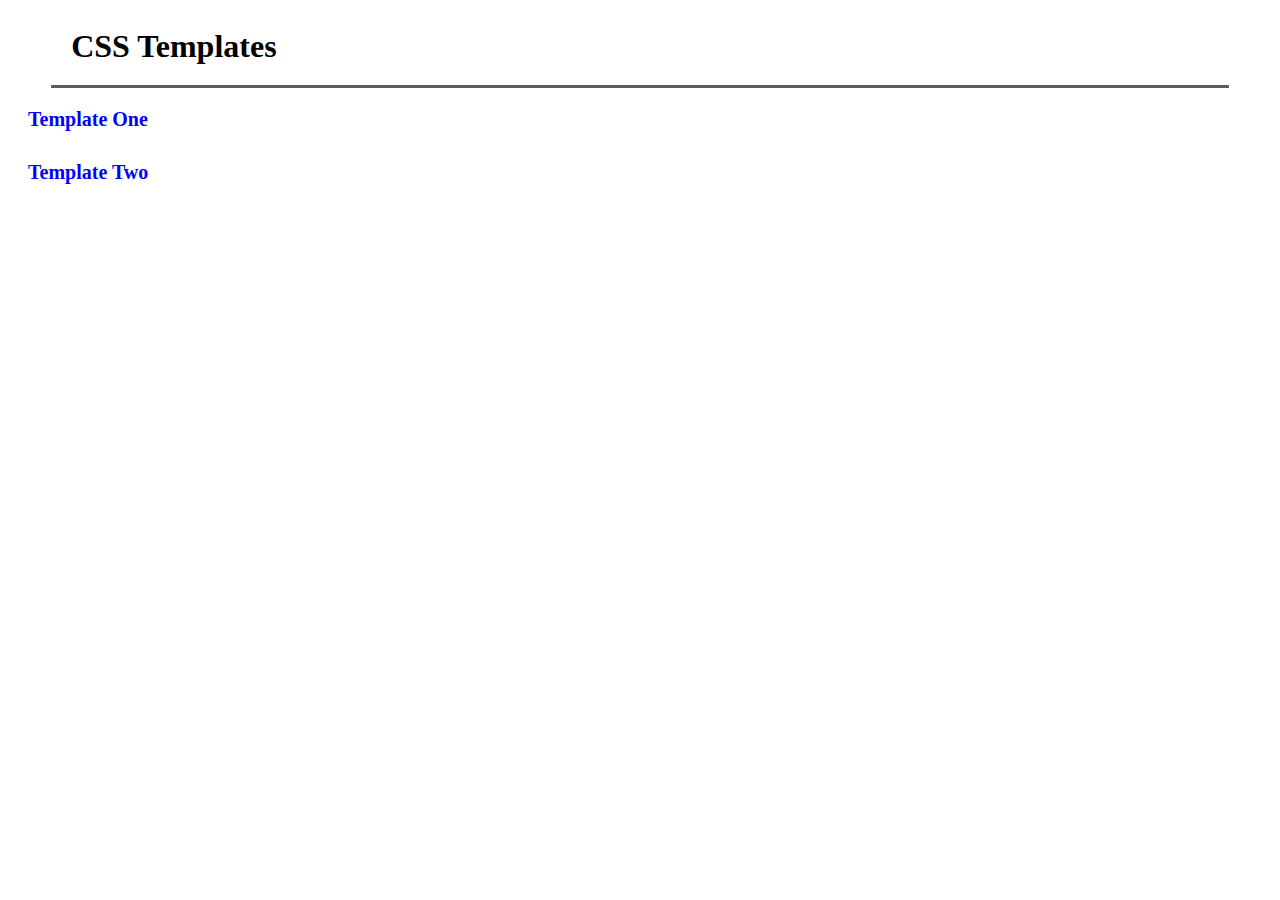
<file: index.html>
<!DOCTYPE html>
<html lang="en">
<head>
    <meta charset="UTF-8">
    <meta name="viewport" content="width=device-width, initial-scale=1.0">
    <title>CSS | Templates</title>
    <style>
        h1 {
            border-bottom: 3px solid #5d5d5d;
            padding: 20px;
            width: 90%;
            margin: auto;
        }
        a {
            text-decoration: none;
            display: block;
            padding: 10px;
            margin: 10px;
            color: blue;
            font-size: 20px;
            font-weight: bold;
        }
    </style>
</head>
<body>
    <h1>CSS Templates</h1>
    <a href="template1/index.html" target="_blank" >Template One</a>
    <a href="template2/index.html" target="_blank" >Template Two</a>
</body>
</html>
</file>
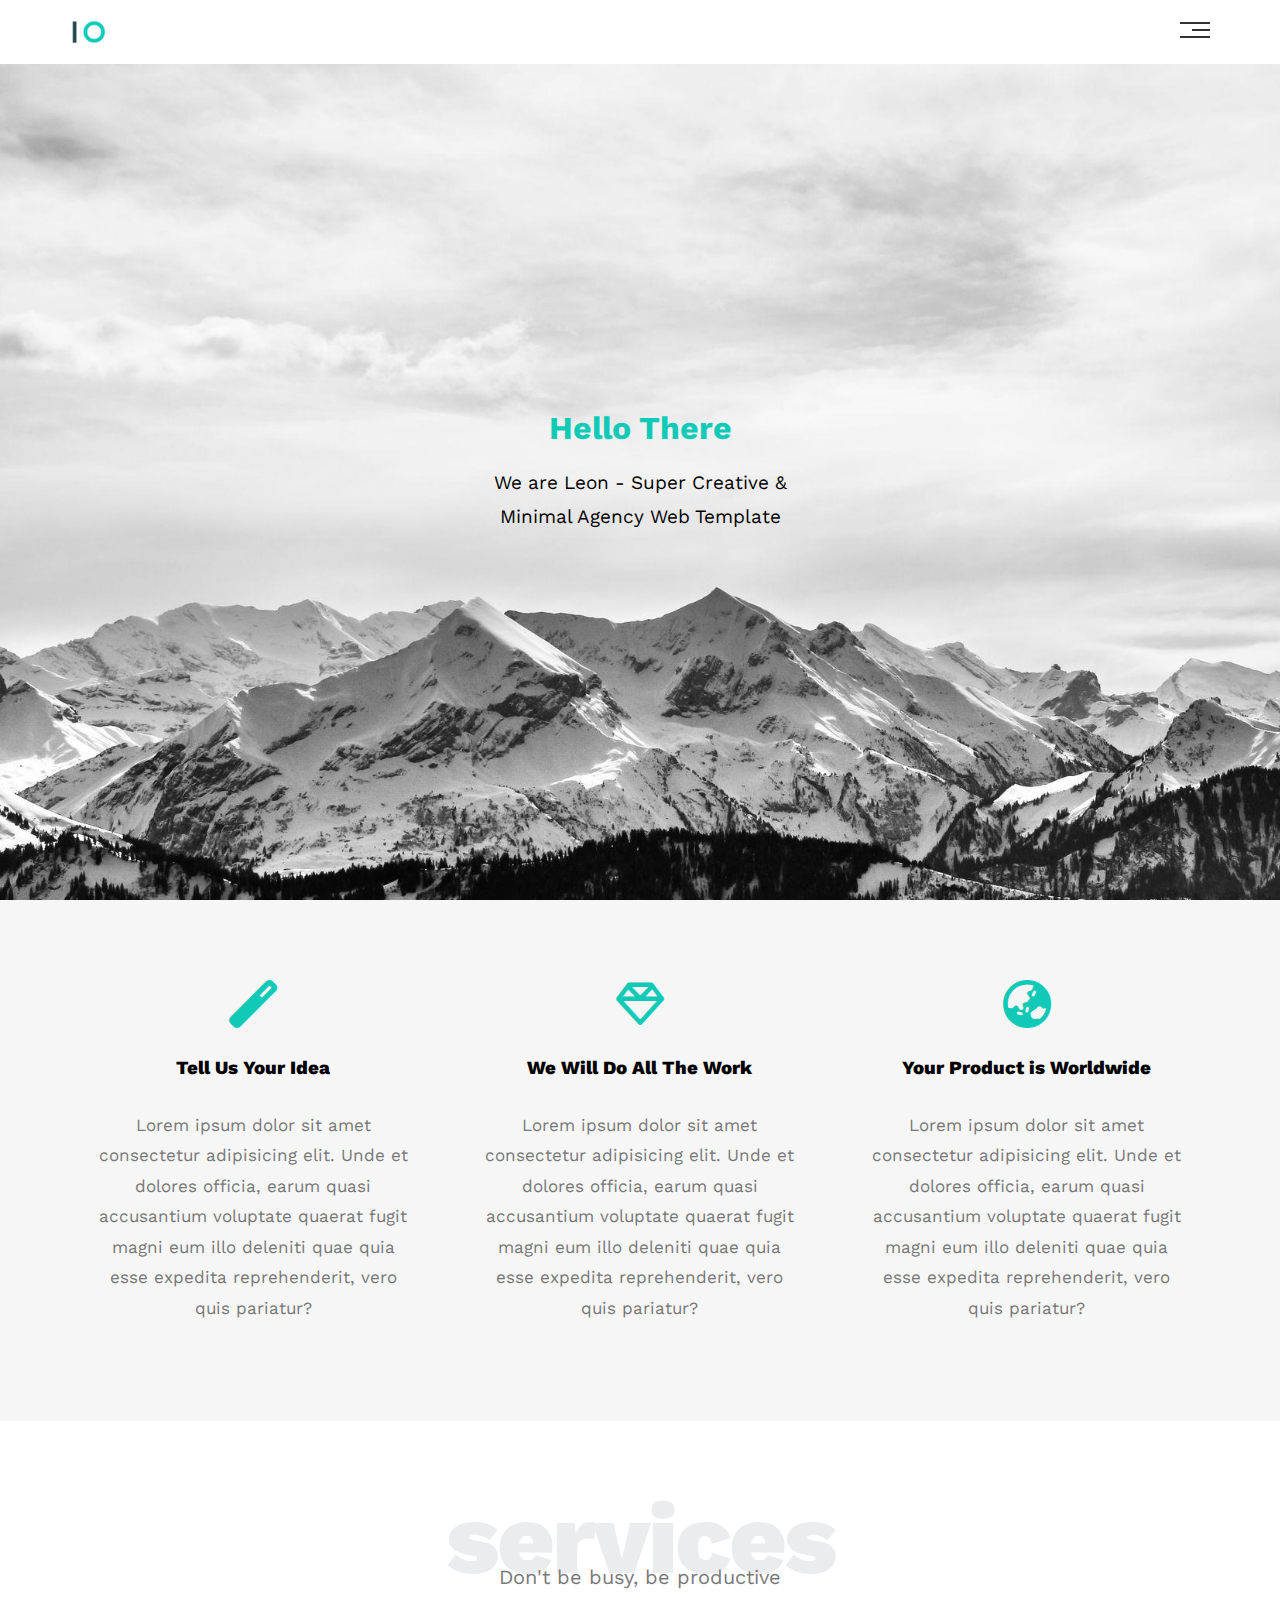
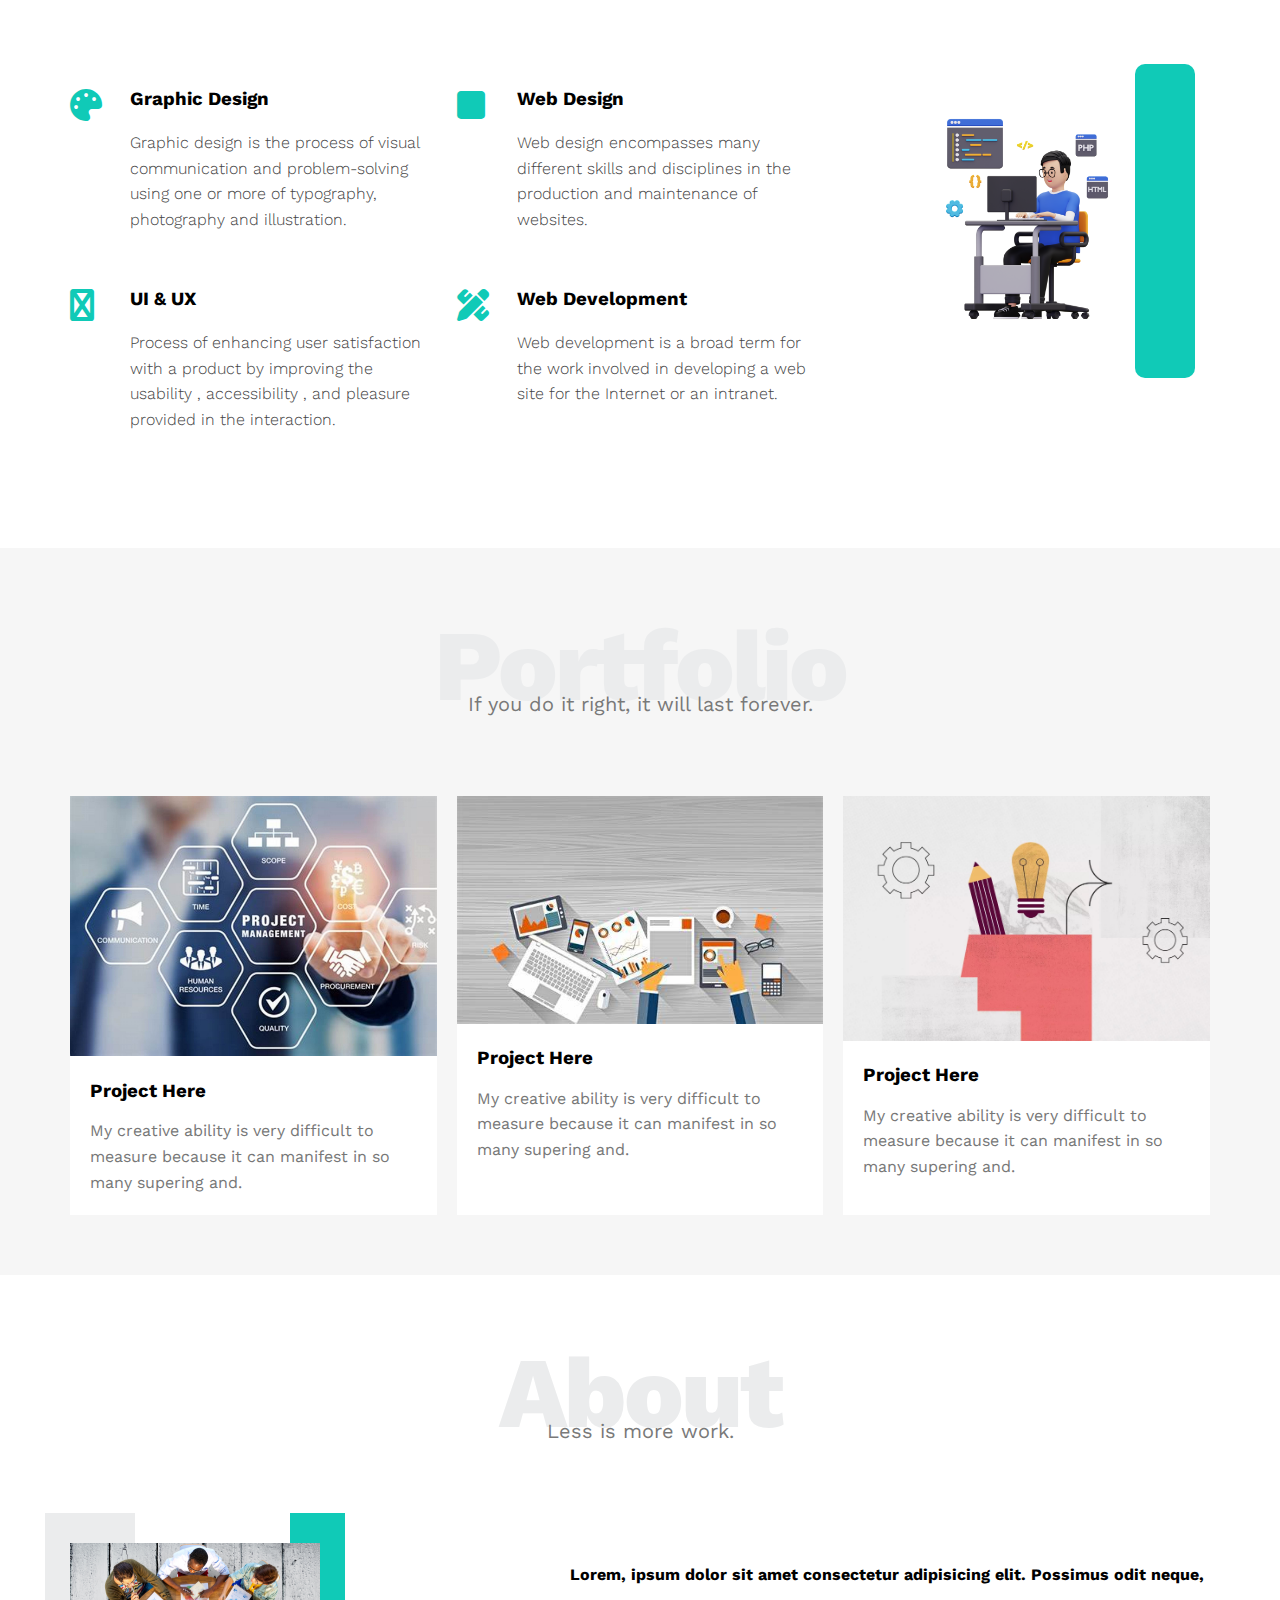
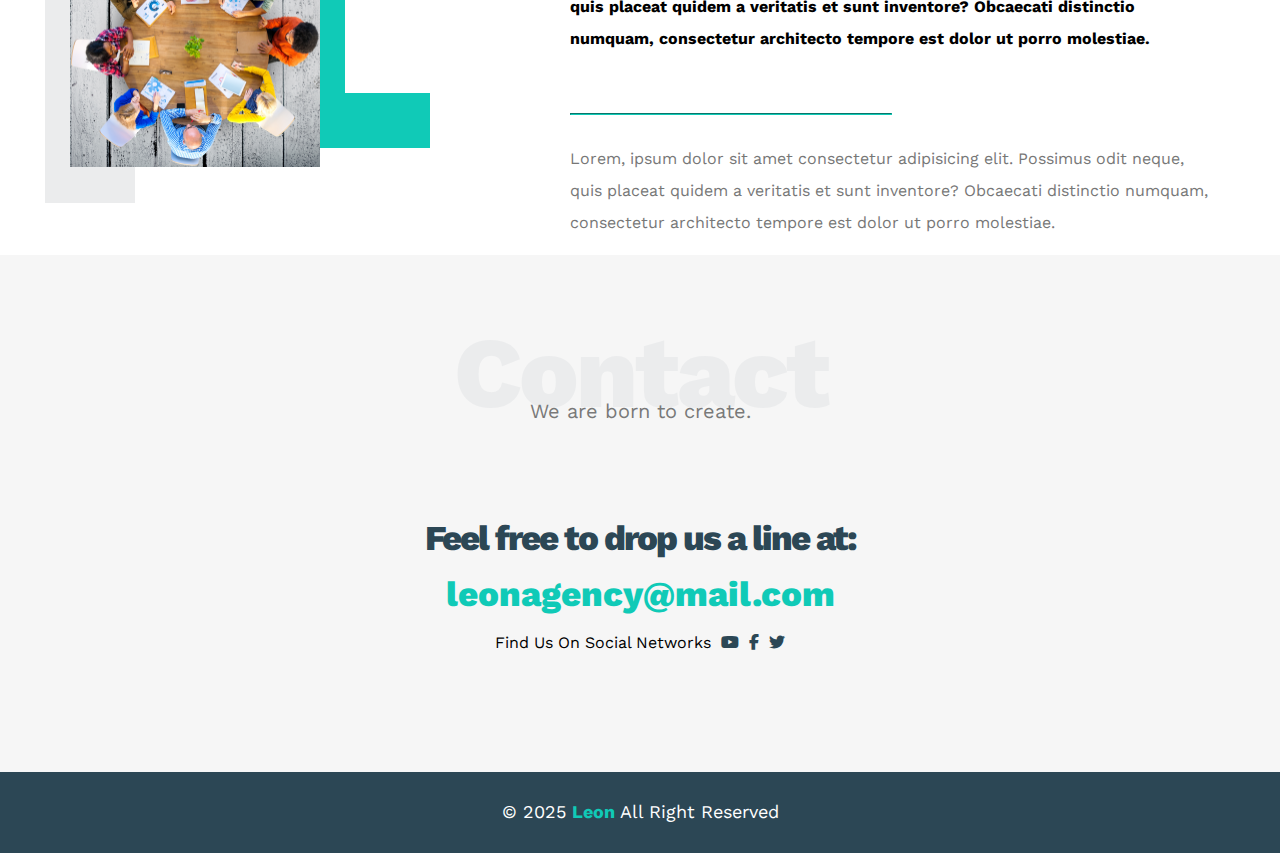
<file: template1/index.html>
<!DOCTYPE html>
<html lang="en">
<head>
    <meta charset="UTF-8">
    <meta name="viewport" content="width=device-width, initial-scale=1.0">
    <title>Leon Template One</title>
    <!-- Main template CSS file -->
    <link rel="stylesheet" href="css/master.css">
    <!-- Render all elements normally -->
    <link rel="stylesheet" href="css/normalize.css">
    <!-- font Awesome library -->
    <link rel="stylesheet" href="css/all.min.css">
    <!-- Google fonts -->
    <link rel="preconnect" href="https://fonts.googleapis.com">
    <link rel="preconnect" href="https://fonts.gstatic.com" crossorigin>
    <link
        href="https://fonts.googleapis.com/css2?family=Cairo:wght@200..1000&family=Fraunces:ital,opsz,wght@0,9..144,100..900;1,9..144,100..900&family=Jomhuria&family=Montserrat:ital,wght@0,100..900;1,100..900&family=Open+Sans:ital,wght@0,300..800;1,300..800&family=Work+Sans:ital,wght@0,100..900;1,100..900&display=swap"
        rel="stylesheet">
</head>
<body>
    <!-- Start Header -->
    <div class="header">
        <div class="container">
            <img src="images/logo.png" alt="This is logo" class="logo">
            <div class="links">
                <span class="icon">
                    <span></span>
                    <span></span>
                    <span></span>
                </span>
                <ul>
                    <li><a href="#services">services</a></li>
                    <li><a href="#protfolio">Portfolio</a></li>
                    <li><a href="#About">About</a></li>
                    <li><a href="#contact">Contact</a></li>
                </ul>
            </div>
        </div>
    </div>
    <!-- End Header -->
    <!-- Start Landing -->
    <div class="landing">
        <div class="intro-text">
            <h1>Hello There</h1>
            <p>We are Leon - Super Creative & Minimal Agency Web Template</p>
        </div>
    </div>
    <!-- End Landing -->
    <!-- start features -->
    <div class="features padding-2">
        <div class="container grid-3">
            <div class="feat">
                <i class="fas fa-magic fa-3x"></i>
                <h3>Tell Us Your Idea</h3>
                <p>Lorem ipsum dolor sit amet consectetur adipisicing elit. Unde et dolores officia, earum quasi accusantium voluptate quaerat fugit magni eum illo deleniti quae quia esse expedita reprehenderit, vero quis pariatur?</p>
            </div>
            <div class="feat">
                <i class="far fa-gem fa-3x"></i>
                <h3>We Will Do All The Work</h3>
                <p>Lorem ipsum dolor sit amet consectetur adipisicing elit. Unde et dolores officia, earum quasi accusantium voluptate quaerat fugit magni eum illo deleniti quae quia esse expedita reprehenderit, vero quis pariatur?</p>
            </div>
            <div class="feat">
                <i class="fas fa-globe-asia fa-3x"></i>
                <h3>Your Product is Worldwide</h3>
                <p>Lorem ipsum dolor sit amet consectetur adipisicing elit. Unde et dolores officia, earum quasi accusantium voluptate quaerat fugit magni eum illo deleniti quae quia esse expedita reprehenderit, vero quis pariatur?</p>
            </div>
        </div>
    </div>
    <!-- End features -->
    <!-- Start services -->
    <div class="services padding-2" id="services">
        <div class="container">
            <h2 class="special-heading">services</h2>
            <p>Don't be busy, be productive</p>
            <div class="services-content grid-3">
                <div class="col">
                    <!-- start service -->
                    <div class="srv">
                        <i class="fas fa-palette fa-2x"></i>
                        <div class="text">
                            <h3>Graphic Design</h3>
                            <p>Graphic design is the process of visual communication and problem-solving 
                                using one or more of typography, photography and illustration.
                            </p>
                        </div>
                    </div>
                    <div class="srv">
                        <i class="fas fa-sketch fa-2x"></i>
                        <div class="text">
                            <h3>UI & UX</h3>
                            <p>
                                Process of enhancing user satisfaction with a product by improving the usability , 
                                accessibility , and pleasure provided in the interaction.
                            </p>
                        </div>
                    </div>
                    <!-- end service -->
                </div>
                <div class="col">
                    <!-- start service -->
                    <div class="srv">
                        <i class="fas fa-square fa-2x"></i>
                        <div class="text">
                            <h3>Web Design</h3>
                            <p>Web design encompasses many different skills and disciplines 
                                in the production and maintenance of websites.
                            </p>
                        </div>
                    </div>
                    <div class="srv">
                        <i class="fas fa-pencil-ruler fa-2x"></i>
                        <div class="text">
                            <h3>Web Development</h3>
                            <p>
                                Web development is a broad term for the work involved in developing a web site for the Internet or an 
                                intranet.
                            </p>
                        </div>
                    </div>
                    <!-- end service -->
                </div>
                <div class="col">
                    <div class="image image-column">
                        <img src="images/web.webp" alt="background image"/>
                    </div>
                </div>
            </div>
        </div>
    </div>
    <!-- End services -->
    <!-- start portfolio -->
    <div class="portfolio padding-2" id="protfolio">
        <div class="container">
            <h2 class="special-heading">Portfolio</h2>
            <p>If you do it right, it will last forever.</p>
            <div class="portfolio-content grid-3">
                <div class="card">
                    <img src="images/p1.jpeg" alt="">
                    <div class="info">
                        <h3>Project Here</h3>
                        <p>My creative ability is very difficult to measure because it can manifest in so many supering and.</p>
                    </div>
                </div>
                <div class="card">
                    <img src="images/p2.jpeg" alt="">
                    <div class="info">
                        <h3>Project Here</h3>
                        <p>My creative ability is very difficult to measure because it can manifest in so many supering and.</p>
                    </div>
                </div>
                <div class="card">
                    <img src="images/p3.jpeg" alt="">
                    <div class="info">
                        <h3>Project Here</h3>
                        <p>My creative ability is very difficult to measure because it can manifest in so many supering and.</p>
                    </div>
                </div>
            </div>
        </div>
    </div>
    <!-- End portfolio -->
    <!-- Start About  -->
    <div class="about" id="About">
        <div class="container">
            <h2 class="special-heading">About</h2>
            <p>Less is more work.</p>
            <div class="about-content">
                <div class="image">
                    <img src="images/about.jpeg" alt="">
                </div>
                <div class="text">
                    <p>Lorem, ipsum dolor sit amet consectetur adipisicing elit. Possimus odit neque, 
                        quis placeat quidem a veritatis et sunt inventore? 
                        Obcaecati distinctio numquam, consectetur architecto tempore est dolor ut porro molestiae.
                    </p>
                    <hr>
                    <p>Lorem, ipsum dolor sit amet consectetur adipisicing elit. Possimus odit neque,
                        quis placeat quidem a veritatis et sunt inventore?
                        Obcaecati distinctio numquam, consectetur architecto tempore est dolor ut porro molestiae.
                    </p>
                </div>
            </div>
        </div>
    </div>
    <!-- End About  -->
    <!-- Start Contact -->
    <div class="contact padding-2" id="contact">
        <div class="container">
            <h2 class="special-heading">Contact</h2>
            <p>We are born to create.</p>
            <div class="info padding-2">
                <p class="label">Feel free to drop us a line at: </p>
                <a href="mailto:leonagency@mail.com?subject=Contact" class="link">leonagency@mail.com</a>
                <div class="social">
                    Find Us On Social Networks
                    <i class="fab fa-youtube"></i>
                    <i class="fab fa-facebook-f"></i>
                    <i class="fab fa-twitter"></i>
                </div>
            </div>
        </div>
    </div>
    <!-- End Contact -->
    <!-- Start Footer -->
    <div class="footer">
        &copy; 2025 <span>Leon</span> All Right Reserved
    </div>
    <!-- End Footer -->
</body>
</html>
</file>
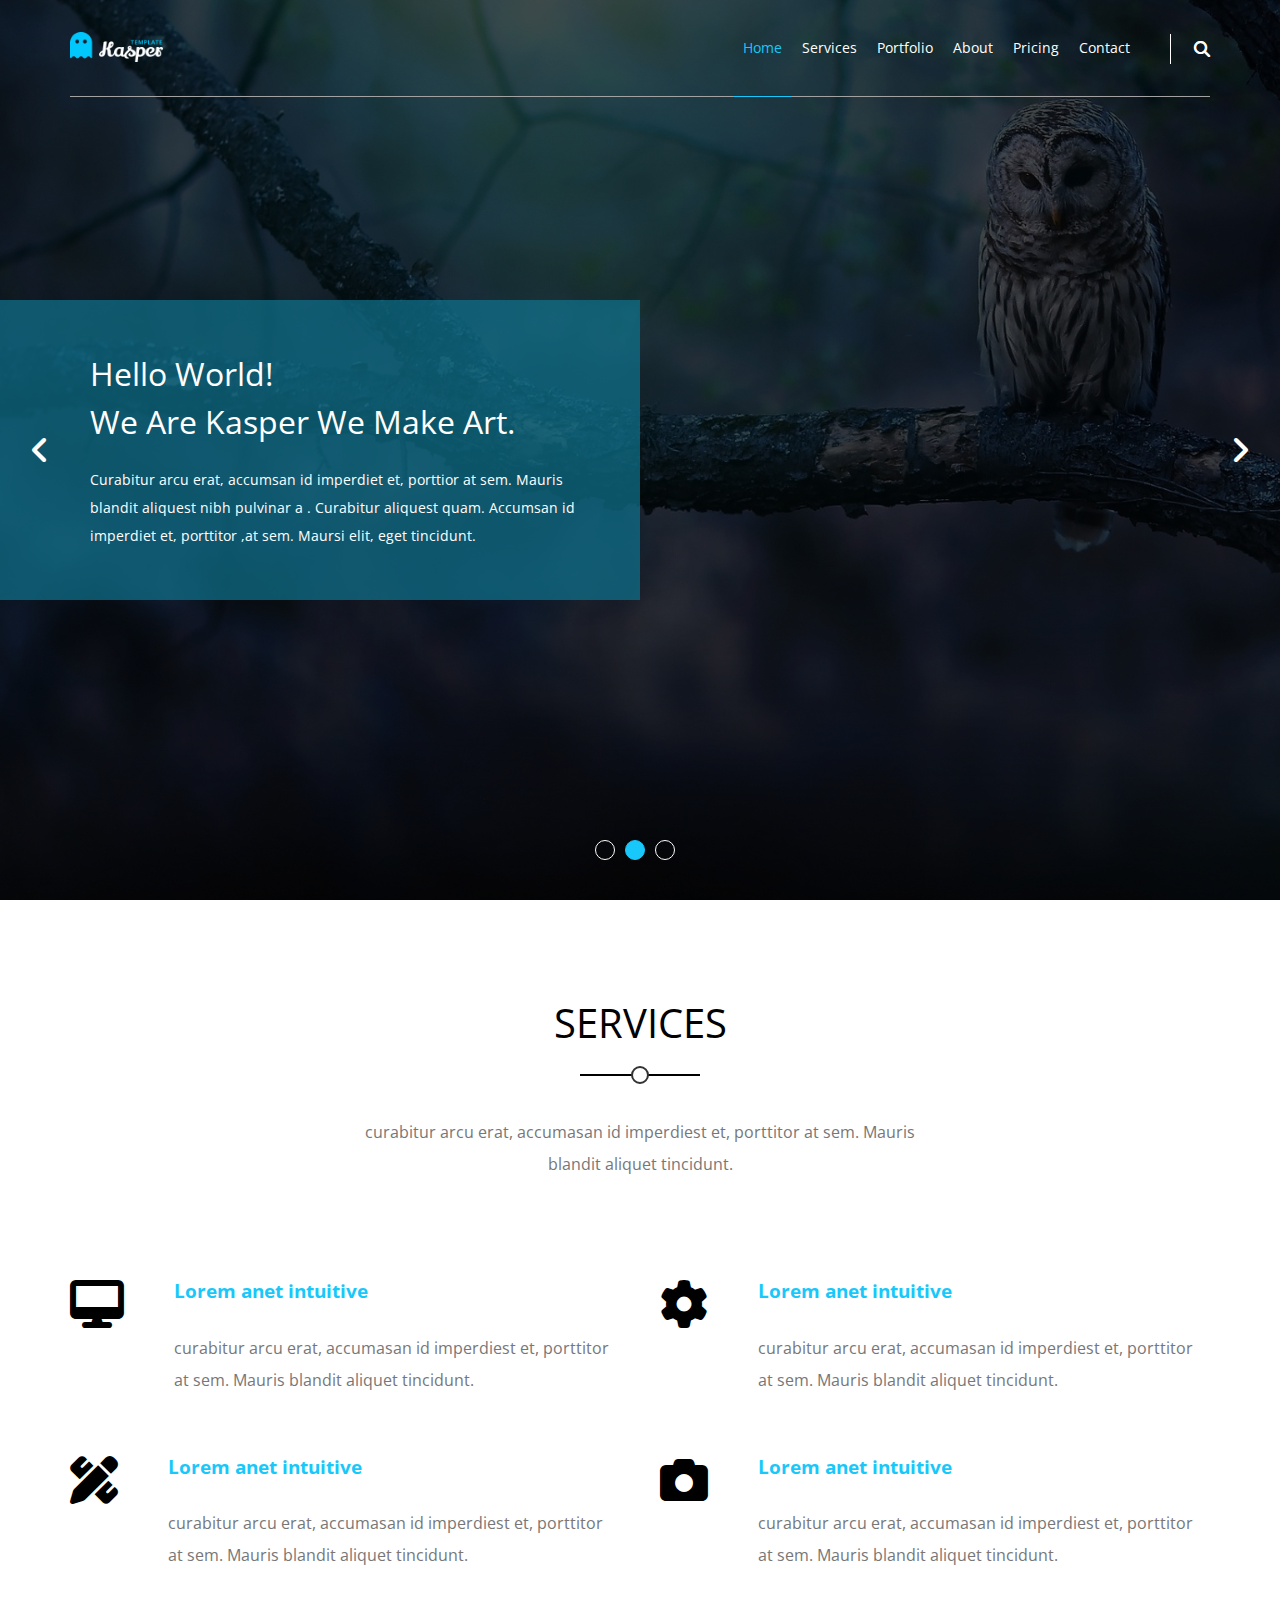
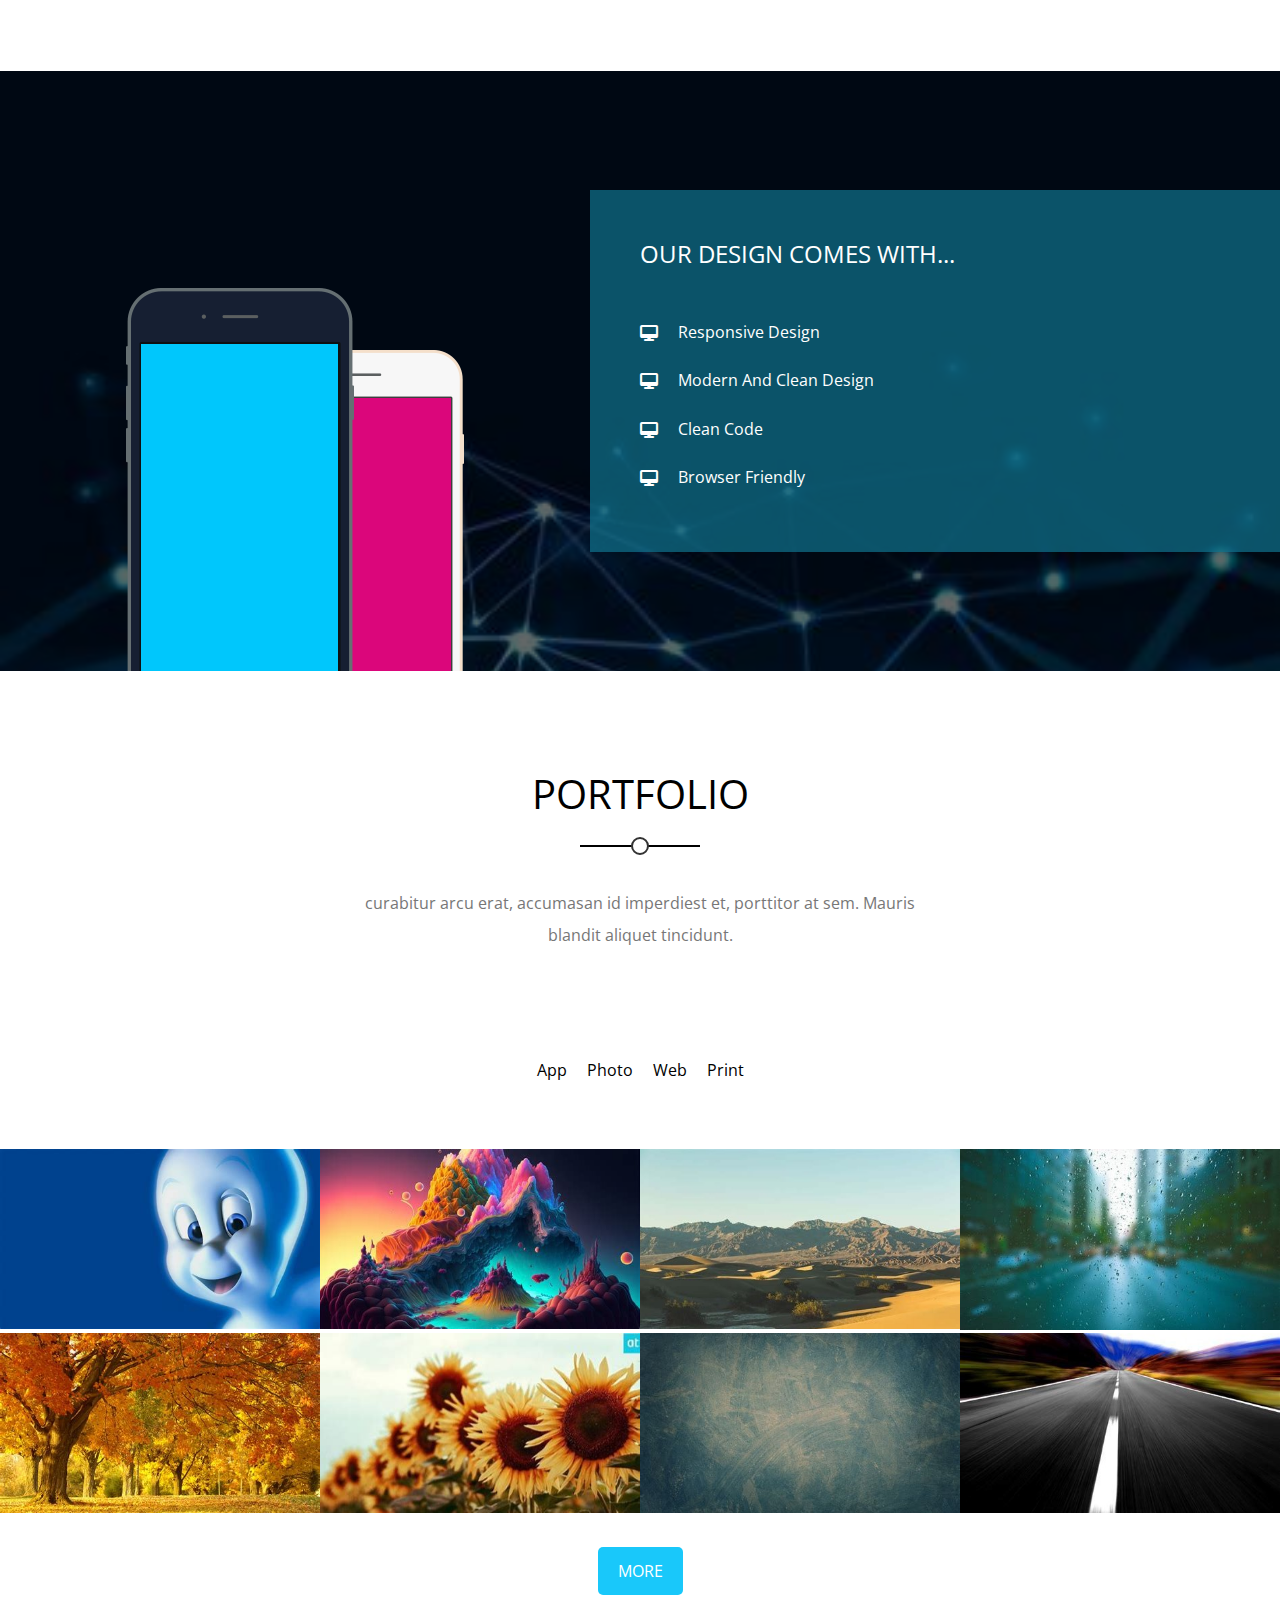
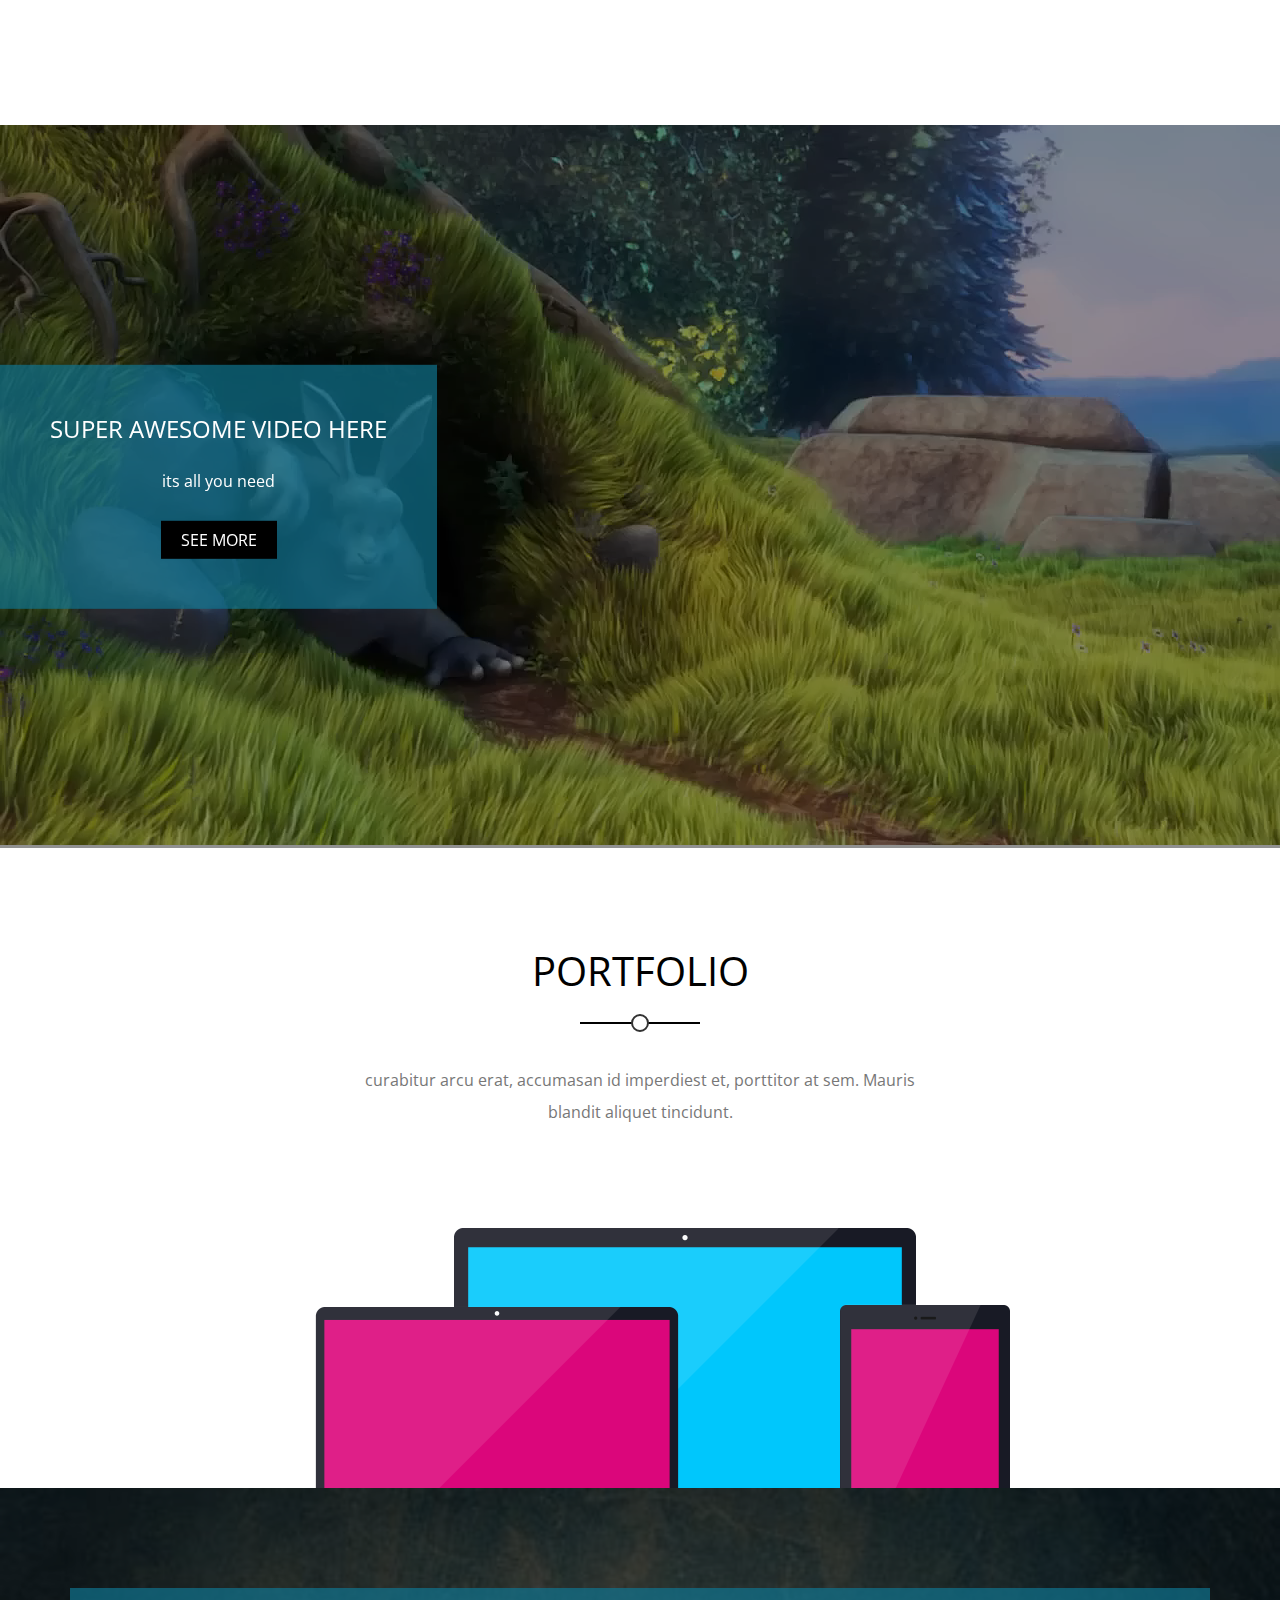
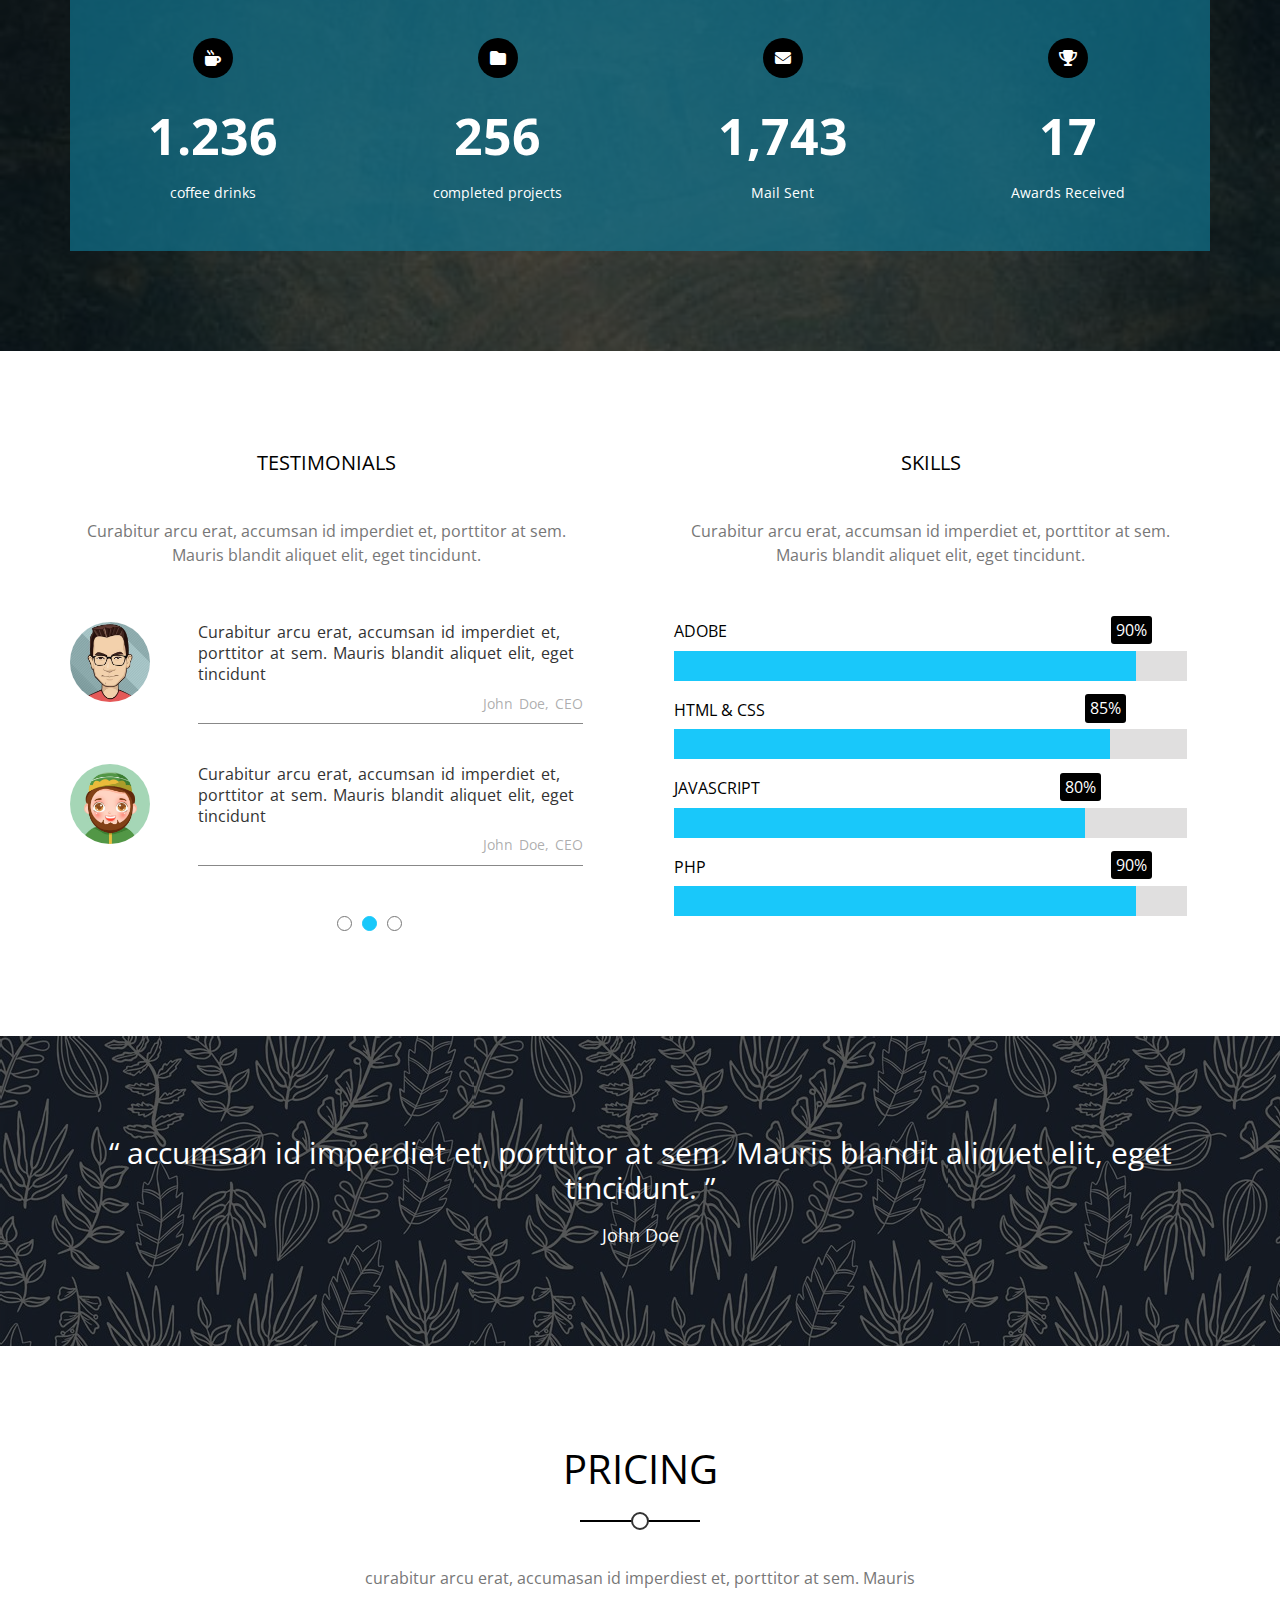
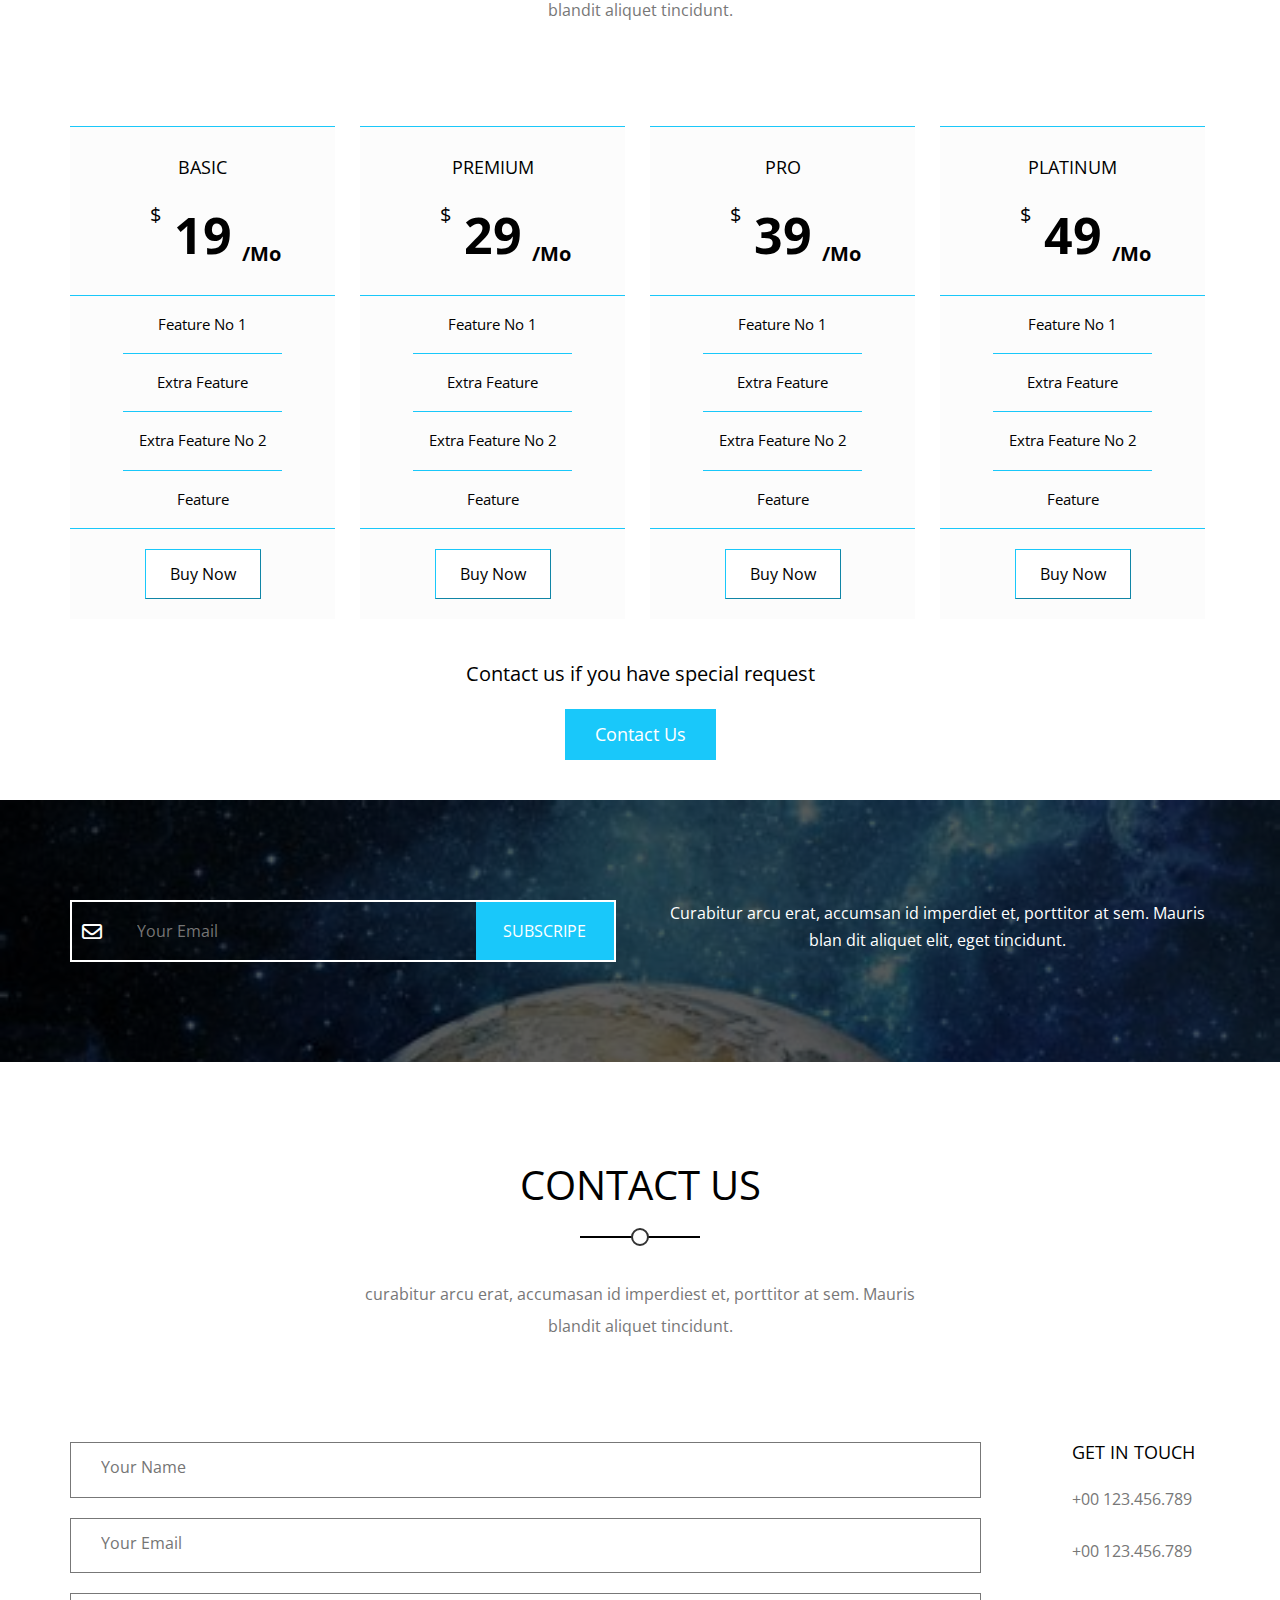
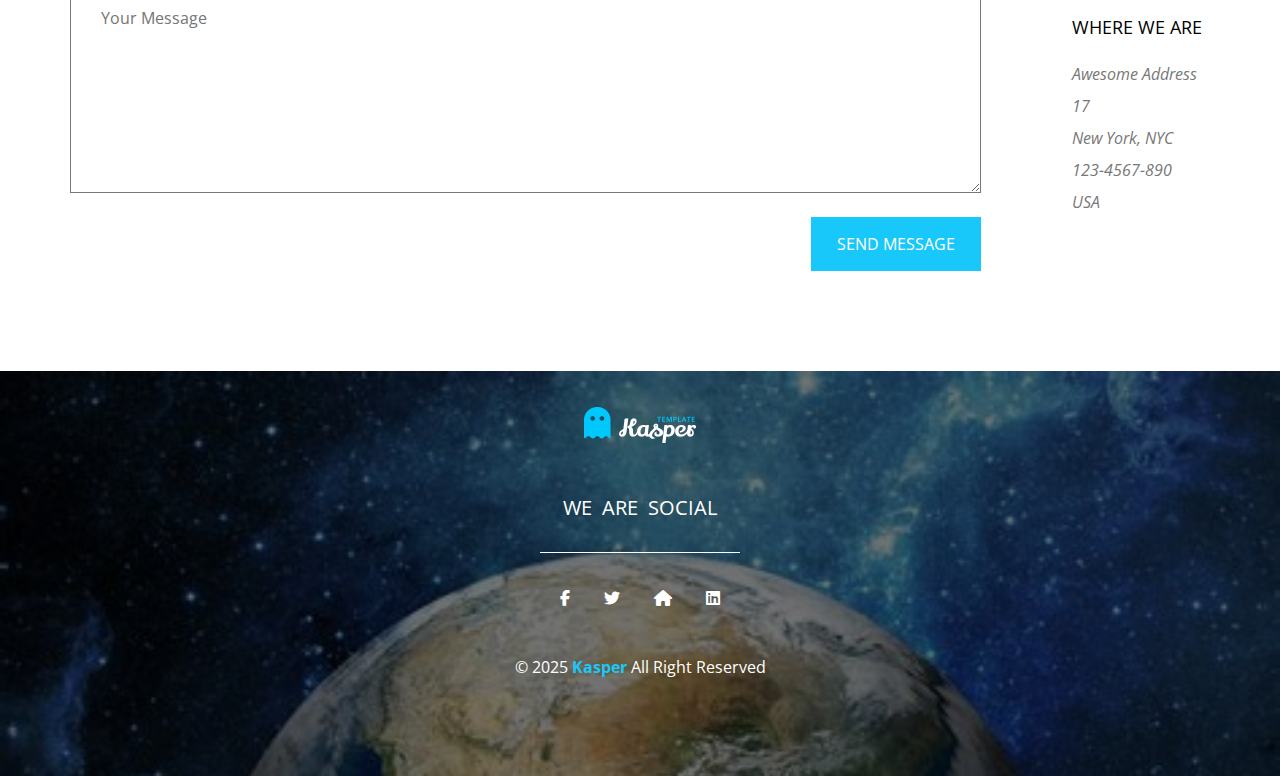
<file: template2/index.html>
<!DOCTYPE html>
<html lang="en">
<head>
    <meta charset="UTF-8" />
    <meta name="viewport" content="width=device-width, initial-scale=1.0" />
    <title>Kasper | Template Two</title>
    <!-- Render All Elements Normally -->
    <link rel="stylesheet" href="css/normalize.css" />
    <!-- Font Awesome Library -->
    <link rel="stylesheet" href="css/all.min.css" />
    <!-- Main Template CSS File -->
    <link rel="stylesheet" href="css/style.css" />
    <!-- Google Fonts -->
    <link rel="preconnect" href="https://fonts.gstatic.com" />
    <link href="https://fonts.googleapis.com/css2?family=Open+Sans:wght@400;700&#038;display=swap" rel="stylesheet" />
</head>
<body>
    <!-- start header -->
    <header id="header">
        <div class="container">
            <a href="#" class="logo">
                <img src="images/logo.png" alt="Logo">
            </a>
            <nav>
                <i class="fas fa-bars toggle"></i>
                <ul>
                    <li><a class="active" href="#">Home</a></li>
                    <li><a href="#">Services</a></li>
                    <li><a href="#">Portfolio</a></li>
                    <li><a href="#">About</a></li>
                    <li><a href="#">Pricing</a></li>
                    <li><a href="#">Contact</a></li>
                </ul>
                <div class="form">
                    <i class="fas fa-search"></i>
                    <i class="fas fa-search"></i>
                </div>
            </nav>
        </div>
    </header>     
    <!-- end header-->
    <!-- start landing  -->
    <div class="landing">
        <div class="overlay"></div>
        <div class="text">
            <div class="content">
                <h2> 
                    Hello World!
                    <br>
                    We Are Kasper We Make Art.
                </h2>
                <p>
                    Curabitur arcu erat, accumsan id imperdiet et, porttior at sem. 
                    Mauris blandit aliquest nibh pulvinar a . Curabitur aliquest quam. 
                    Accumsan id imperdiet et, porttitor ,at sem. 
                    Maursi elit, eget tincidunt.
                </p>
            </div>
        </div>
        <i class="fas fa-angle-left change-background fa-2x"></i>
        <i class="fas fa-angle-right change-background fa-2x"></i>
        <ul class="bullets">
            <li></li>
            <li class="active"></li>
            <li></li>
        </ul>
    </div> 
    <!-- End landing -->
    <!-- start services  -->
    <div class="services">
        <div class="container">
            <div class="main-heading">
                <h2>Services</h2>
                <p>
                    curabitur arcu erat, accumasan id imperdiest et, porttitor at sem. Mauris blandit aliquet tincidunt.
                </p>
            </div>
            <div class="services-container">
                <div class="srv-box">
                    <i class="fas fa-desktop fa-3x"></i>
                    <div class="text">
                        <h3>Lorem anet intuitive </h3>
                        <p>
                            curabitur arcu erat, accumasan id imperdiest et, porttitor at sem. Mauris blandit aliquet tincidunt.
                        </p>
                    </div>
                </div>
                <div class="srv-box">
                    <i class="fas fa-cog fa-3x"></i>
                    <div class="text">
                        <h3>Lorem anet intuitive </h3>
                        <p>
                            curabitur arcu erat, accumasan id imperdiest et, porttitor at sem. Mauris blandit aliquet tincidunt.
                        </p>
                    </div>
                </div>
                <div class="srv-box">
                    <i class="fas fa-pencil-ruler fa-3x"></i>
                    <div class="text">
                        <h3>Lorem anet intuitive </h3>
                        <p>
                            curabitur arcu erat, accumasan id imperdiest et, porttitor at sem. Mauris blandit aliquet tincidunt.
                        </p>
                    </div>
                </div>
                <div class="srv-box">
                    <i class="fas fa-camera fa-3x"></i>
                    <div class="text">
                        <h3>Lorem anet intuitive </h3>
                        <p>
                            curabitur arcu erat, accumasan id imperdiest et, porttitor at sem. Mauris blandit aliquet tincidunt.
                        </p>
                    </div>
                </div>
            </div>
        </div>
    </div> 
    <!-- end services -->
    <!-- start design -->
    <div class="design">
        <div class="image">
            <img src="images/mobile.png" alt="Mobile">
        </div>
        <div class="text">
            <h2>Our design comes with...</h2>
            <ul>
                <li>Responsive design</li>
                <li>modern and clean design</li>
                <li>clean code</li>
                <li>browser friendly</li>
            </ul>
        </div>
    </div> 
    <!-- end design-->
    <!-- start portfolio -->
    <div class="portfolio">
        <div class="container">
            <div class="main-heading">
                <h2>portfolio</h2>
                <p>
                    curabitur arcu erat, accumasan id imperdiest et, porttitor at sem. Mauris blandit aliquet tincidunt.
                </p>
            </div>
            <ul class="shuffle">
                <li>App</li>
                <li>Photo</li>
                <li>Web</li>
                <li>Print</li>
            </ul>
        </div>
        <div class="imgs-container">
            <div class="box">
                <img src="images/img1.jpeg" >
                <div class="caption">
                    <h4>Awesome Image</h4>
                    <p>Photography</p>
                </div>
            </div>
            <div class="box">
                <img src="images/img2.jpeg" >
                <div class="caption">
                    <h4>Awesome Image</h4>
                    <p>Photography</p>
                </div>
            </div>
            <div class="box">
                <img src="images/img3.jpeg" >
                <div class="caption">
                    <h4>Awesome Image</h4>
                    <p>Photography</p>
                </div>
            </div>
            <div class="box">
                <img src="images/img4.jpeg" >
                <div class="caption">
                    <h4>Awesome Image</h4>
                    <p>Photography</p>
                </div>
            </div>
            <div class="box">
                <img src="images/img5.jpeg" >
                <div class="caption">
                    <h4>Awesome Image</h4>
                    <p>Photography</p>
                </div>
            </div>
            <div class="box">
                <img src="images/img6.jpeg" >
                <div class="caption">
                    <h4>Awesome Image</h4>
                    <p>Photography</p>
                </div>
            </div>
            <div class="box">
                <img src="images/img7.jpeg" >
                <div class="caption">
                    <h4>Awesome Image</h4>
                    <p>Photography</p>
                </div>
            </div>
            <div class="box">
                <img src="images/img8.jpeg" >
                <div class="caption">
                    <h4>Awesome Image</h4>
                    <p>Photography</p>
                </div>
            </div>
        </div>
        <a href="#" class="more">more</a>
    </div> 
    <!-- end portfolio-->
    <!-- start video  -->
    <div class="video">
        <video autoplay muted loop>
            <source src="images/vid.mp4" type="video/mp4"/>
            your browser doesn't support video .
        </video>
        <div class="text">
            <h2>super awesome video here</h2>
            <p>its all you need</p>
            <button>See more</button>
        </div>
    </div> 
    <!-- end video -->
    <!-- start about -->
    <div class="about">
        <div class="container">
            <div class="main-heading">
                <h2>portfolio</h2>
                <p>
                    curabitur arcu erat, accumasan id imperdiest et, porttitor at sem. Mauris blandit aliquet tincidunt.
                </p>
            </div>
            <img src="images/about.png" alt="about as">
        </div>
    </div>
    <!-- end about -->
    <!-- start Statistics -->
    <div class="stats">
        <div class="container">
            <div class="box">
                <i class="fas fa-mug-hot"></i>
                <div class="number">1.236</div>
                <p>coffee drinks</p>
            </div>
            <div class="box">
                <i class="fas fa-folder"></i>
                <div class="number">256</div>
                <p>completed projects</p>
            </div>
            <div class="box">
                <i class="fas fa-envelope"></i>
                <div class="number">1,743</div>
                <p>Mail Sent</p>
            </div>
            <div class="box">
                <i class="fas fa-trophy"></i>
                <div class="number">17</div>
                <p>Awards Received</p>
            </div>
        </div>
    </div>
    <!-- end Statistics-->
    <!-- start skills  -->
    <div class="skills-sec">
        <div class="container">
            <div class="testimon">
                <h2>testimonials</h2>
                <p>
                    Curabitur arcu erat, accumsan id imperdiet et, porttitor at sem. Mauris blandit aliquet elit, eget tincidunt.
                </p>
                <div class="people">
                    <div class="image">
                        <img src="images/skills-01.jpg" alt="person 1">
                    </div>
                    <div class="content">
                        Curabitur arcu erat, accumsan id imperdiet et, porttitor at sem. Mauris blandit aliquet elit, eget tincidunt
                        <div class="name">
                        John Doe, CEO
                        </div>
                    </div>
                </div>
                <div class="people">
                    <div class="image">
                        <img src="images/skills-02.jpg" alt="person 2">
                    </div>
                    <div class="content">
                        Curabitur arcu erat, accumsan id imperdiet et, porttitor at sem. Mauris blandit aliquet elit, eget tincidunt
                        <div class="name">
                        John Doe, CEO
                        </div>
                    </div>
                </div>
                <ul class="bullets">
                    <li></li>
                    <li class="active"></li>
                    <li></li>
                </ul>
            </div>
            <div class="skills">
                <h2>skills</h2>
                <p>
                    Curabitur arcu erat, accumsan id imperdiet et, porttitor at sem. Mauris blandit aliquet elit, eget tincidunt.
                </p>
                <div class="skill-bar">
                    <div class="skill">
                        adobe
                        <span class="sk1"></span>
                    </div>
                    <div class="skill">
                        html & css
                        <span class="sk2"></span>
                    </div>
                    <div class="skill">
                        javascript
                        <span class="sk3"></span>
                    </div>
                    <div class="skill">
                        php
                        <span class="sk4"></span>
                    </div>
                </div>
            </div>
        </div>
    </div>
    <!-- end skills  -->
    <!-- start qout -->
    <div class="quot">
        <div class="container">
            <q>
                accumsan id imperdiet et, porttitor at sem. Mauris blandit aliquet elit, eget tincidunt.
            </q>
            <p class="name">John Doe</p>
        </div>
    </div> 
    <!-- end qout-->
    <!-- start pricing -->
    <div class="pricing">
        <div class="container">
            <div class="main-heading">
                <h2>Pricing</h2>
                <p>
                    curabitur arcu erat, accumasan id imperdiest et, porttitor at sem. Mauris blandit aliquet tincidunt.
                </p>
            </div>
            <div class="prices">
                <div class="price">
                    <div class="head">basic</div>
                    <div class="number">19</div>
                    <p>feature no 1</p>
                    <p>extra feature</p>
                    <p>extra feature no 2</p>
                    <p>feature</p>
                    <button>buy now</button>
                </div>
            <div class="price">
                <div class="head">premium</div>
                <div class="number">29</div>
                <p>feature no 1</p>
                <p>extra feature</p>
                <p>extra feature no 2</p>
                <p>feature</p>
                <button>buy now</button>
            </div>
            <div class="price">
                <div class="head">pro</div>
                <div class="number">39</div>
                <p>feature no 1</p>
                <p>extra feature</p>
                <p>extra feature no 2</p>
                <p>feature</p>
                <button>buy now</button>
            </div>
            <div class="price">
                <div class="head">platinum</div>
                <div class="number">49</div>
                <p>feature no 1</p>
                <p>extra feature</p>
                <p>extra feature no 2</p>
                <p>feature</p>
                <button>buy now</button>
            </div>
            </div>
            <div class="contact">
                <p>Contact us if you have special request</p>
                <button>contact us</button>
            </div>
        </div>
    </div> 
    <!-- end pricing-->
    <!-- start subscribe -->
    <div class="sub">
        <div class="container">
            <form action="#">
                <div class="icon"><i class="far fa-envelope fa-lg"></i></div>
                <input type="email" name="email" id="email" placeholder="your email">
                <button type="submit">subscripe</button>
            </form>
            <p>
                Curabitur arcu erat, accumsan id imperdiet et, porttitor at sem. Mauris blan dit aliquet elit, eget tincidunt.
            </p>
        </div>
    </div> 
    <!-- end subscribe -->
    <!-- start contact-->
    <div class="contact">
        <div class="container">
            <div class="main-heading">
                <h2>contact us</h2>
                <p>
                    curabitur arcu erat, accumasan id imperdiest et, porttitor at sem. Mauris blandit aliquet tincidunt.
                </p>
            </div>
            <div class="content">
                <form action="">
                    <input type="text" placeholder="Your Name">
                    <input type="email" placeholder="Your Email">
                    <textarea placeholder="Your Message"></textarea>
                    <button type="submit">send message</button>
                </form>
                <div class="info">
                    <h4>Get In Touch</h4>
                    <span>+00 123.456.789</span>
                    <span>+00 123.456.789</span>
                    <h4>Where We Are</h4>
                    <address>Awesome Address 17 <br>
                            New York, NYC <br>
                            123-4567-890 <br>
                            USA</address>
                </div>
            </div>
        </div>
    </div> 
    <!-- end contact -->
    <!-- start footer-->
    <div class="footer">
        <div class="content">
            <div class="logo">
            <img src="images/logo.png" alt="logo">
        </div>
        <div class="social-contact">
            <p>we are social</p>
            <a href="https://www.facebook.com" target="_blank"><i class="fab fa-facebook-f"></i></a>
            <a href="https://www.twitter.com" target="_blank"><i class="fab fa-twitter"></i></a>
            <a href="#header"><i class="fas fa-home"></i></a>
            <a href="https://www.lindedin.com" target="_blank"><i class="fab fa-linkedin"></i></a>
        </div>
        <div class="copy-right">
            &copy; 2025 <span> Kasper </span> all right reserved
        </div>
        </div>
    </div>
    <!-- end footer-->
</body>
</html>
</file>
<file: template1/css/master.css>
/* start variables */
:root {
    --main-color: #10cab7;
    --secondary-color: #2c4755;
    --section-padding: 60px;
    --section-background: #f6f6f6;
    --main-duration: .3s;
    --weight: 800;
}
/* end variables */
/* Start Components */
.special-heading {
    color: #ebeced;
    font-size:100px;
    text-align: center;
    font-weight: var(--weight, 800);
    letter-spacing: -3px;
    margin: 0;
}
.special-heading + p {
    margin: -30px 0 0;
    font-size: 20px;
    text-align: center;
    color: #797979;
}
@media (max-width: 767px) {
    .special-heading {
        font-size: 60px;
    }
    .special-heading + p {
        margin-top: -20px;
    }
}
.grid-3 {
    display: grid;
    grid-template-columns: repeat(auto-fill, minmax(300px,1fr));
    grid-gap: 20px;
}
.padding-2 {
    padding-top: var(--section-padding , 60px);
    padding-bottom: var(--section-padding , 60px);
}
/* End Components */
/* start global rules */
* {
    box-sizing: border-box;
}
html {
    scroll-behavior: smooth;
}
body {
    font-family: "Work Sans" , sans-serif;
}
.container {
    margin-left: auto;
    margin-right: auto;
    padding-left: 15px;
    padding-right: 15px;
    
}
/* Small */
@media (min-width: 768px) {
    .container {
        width: 750px;
    }
}
/* Medium */
@media (min-width: 992px) {
    .container {
        width: 970px;
    }
}
/* large */
@media (min-width: 1200px) {
    .container {
        width: 1170px;
    }
}
/* end global rules  */
/* Start Header */
.header {
    padding: 20px;
}
.header .container {
    display: flex;
    justify-content: space-between;
    align-items: center;
}
.header .logo {
    width: 60px;
}
.header .links {
    position: relative;
}
.header .links:hover .icon span:nth-child(2){
    width: 100%;
}
.header .links .icon {
    width: 30px;
    display: flex;
    flex-wrap: wrap;
    justify-content: flex-end;
}
.header .links .icon span {
    background-color: #333;
    margin-bottom: 5px;
    height: 2px;
}
.header .links .icon span:first-child {
    width: 100%;
}
.header .links .icon span:nth-child(2) {
    width: 60%;
    transition: var(--main-duration,.3s);
    -webkit-transition: var(--main-duration,.3s);
    -moz-transition: var(--main-duration,.3s);
    -ms-transition: var(--main-duration,.3s);
    -o-transition: var(--main-duration,.3s);
}
.header .links .icon span:nth-child(3) {
    width: 100%;
}
.header .links ul {
    list-style: none;
    margin: 0;
    padding:0;
    background-color: var(--section-background, #f6f6f6);
    position: absolute;
    right: 0;
    min-width: 200px;
    top: calc(100% + 15px);
    display: none;
    z-index: 1;
}
.header .links:hover ul {
    display: block;
}
.header .links ul::before {
    content: '';
    border-width: 10px;
    border-style: solid;
    border-color: transparent transparent var(--section-background ,#f6f6f6) transparent;
    position: absolute;
    right: 5px;
    top: -20px;
}
.header .links ul li a {
    display: block;
    padding: 15px;
    text-decoration: none;
    color: #333;
    transition: var(--main-duration,.3s);
    -webkit-transition: var(--main-duration,.3s);
    -moz-transition: var(--main-duration,.3s);
    -ms-transition: var(--main-duration,.3s);
    -o-transition: var(--main-duration,.3s);
}
.header .links ul li a:hover {
    padding-left: 25px;
}
.header .links ul li:not(:last-child)  a{
    border-bottom: 1px solid #ddd;
}
/* End Header */
/* Start Landing Section */
.landing {
    background-image: url(../images/686998.jpg);
    background-size: cover;
    height: calc(100vh - 64px);
    position: relative;
}
.landing .intro-text  {
    text-align: center;
    position: absolute;
    left: 50%;
    top: 50%;
    width: 320px;
    max-width: 100%;
    transform: translate(-50%,-50%);
    -webkit-transform: translate(-50%,-50%);
    -moz-transform: translate(-50%,-50%);
    -ms-transform: translate(-50%,-50%);
    -o-transform: translate(-50%,-50%);
}
.landing .intro-text h1 {
    margin: 0;
    font-weight: bold;
    color: var(--main-color ,#10cab7);
}
.landing .intro-text p {
    font-size: 19px;
    line-height: 1.8;
}
/* End Landing Section */
/* Start Features */
.features {
    background-color: var(--section-background ,#f6f6f6);
}
.features .feat {
    padding: 20px;
    text-align: center;
}
.features .feat i {
    color: var(--main-color ,#10cab7);

}
.features .feat h3 {
    font-weight: var(--weight, 800);
    margin: 30px 0;
}
.features .feat p {
    line-height: 1.8;
    color: #777;
    font-size: 17px;
}
/* End Features */
/* Start Services */
.services .services-content {
    margin-top: 100px;
}
.services .services-content .srv {
    display: flex;
    margin-bottom: 40px;
}
@media (max-width: 767px) {
    .services .services-content .srv  {
        flex-direction: column;
        text-align: center;
    }
}
.services .services-content .srv i {
    color:  var(--main-color ,#10cab7);
    flex-basis: 60px;
}
.services .services-content .srv .text {
    flex: 1;
}
.services .services-content .srv .text h3 {
    margin: 0 0 20px;
}
.services .services-content .srv .text p {
    color: #444;
    font-weight: 300;
    line-height: 1.6;
}
.services .services-content .image {
    text-align: center;
    position: relative;
}
.services .services-content  .image::before {
    content: '';
    background-color: var(--main-color ,#10cab7);
    width: 60px;
    height: calc(100% + 50px);
    top: -25px;
    position: absolute;
    right: 15px;
    z-index: -1;
    border-radius: 10px;
    -webkit-border-radius: 10px;
    -moz-border-radius: 10px;
    -ms-border-radius: 10px;
    -o-border-radius: 10px;
}
.services .services-content  .image img {
    width: 260px;
}
@media (max-width: 1199px) {
    .image-column {
        display: none;
    }
}
/* End Services */
/* start Portfolio */
.portfolio {
    background-color: var(--section-background ,#f6f6f6);
}
.portfolio .portfolio-content {
    margin-top: 80px;
}
.portfolio .portfolio-content .card {
    background-color: #fff;
}
.portfolio .portfolio-content .card img {
    max-width: 100%;
}
.portfolio .portfolio-content .card .info {
    padding: 20px;
}
.portfolio .portfolio-content .card .info h3 {
    margin: 0;
}
.portfolio .portfolio-content .card .info p {
    color: #777;
    line-height: 1.6;
    margin-bottom: 0;
}
/* End Portfolio */
/* start about */
.about {
    padding-top: var(--section-padding , 60px);
    padding-bottom: calc(var(--section-padding , 60px) +60px);
}
.about  .about-content {
    margin-top: 100px;
    display: flex;
    flex-wrap: wrap;
    justify-content: space-between;
}
@media (max-width: 991px) {
    .about .about-content {
        flex-direction: column;
        text-align: center;
    }
}
.about  .about-content .image {
    position: relative;
    width: 250px;
}
@media (max-width: 991px) {
    .about  .about-content .image {
        margin: 0 auto 60px;
    }
}
.about  .about-content .image img {
    max-width: 100%;
}
.about  .about-content .image::before {
    content: '';
    position: absolute;
    background-color: #ebeced;
    width: 90px;
    height: 290px;
    top: -30px;
    left: -25px;
    z-index: -1;
}
.about .about-content .image::after {
    content: '';
    position: absolute;
    width: 85px;
    height: 180px;
    border-left: 55px solid var(--main-color,#10cab7);
    border-bottom: 55px solid var(--main-color ,#10cab7);
    z-index: -1;
    right: -110px;
    top: -30px;
}
@media (max-width: 991px) {
    .about .about-content .image::after,
    .about  .about-content .image::before {
        display: none;
    }
}
.about .about-content .text {
    flex-basis: calc(100% - 500px);
    
}
.about .about-content .text p:first-of-type {
    font-weight: bold;
    line-height: 2;
    margin-bottom: 50px;
}
.about .about-content .text hr {
    width: 50%;
    display: inline-block;
    border-color: var(--main-color ,#10cab7);
}
.about .about-content .text p:last-of-type {
    line-height: 2;
    color: #777;
}

/* End about */
/* Start Contact */
.contact {
    background-color: var(--section-background ,#f6f6f6);
}
.contact .info {
    text-align: center;
}
.contact .info .label {
    font-size: 35px;
    font-weight: var(--weight, 800);
    color: var(--secondary-color ,#2c4755);
    letter-spacing: -2px;
    margin-bottom: 15px;
} 
.contact .info .link {
    display: block;
    font-size: 35px;
    font-weight: var(--weight, 800);
    color: var(--main-color ,#10cab7);
    text-decoration: none;
}
.contact .info .social {
    display: flex;
    justify-content: center;
    margin-top: 20px;
    font-size: 16px;
}
.contact .info .social i {
    margin-left: 10px;
    color: var(--secondary-color ,#2c4755);
}
@media (max-width: 787px) {
    .contact .info .link,
    .contact .info .label {
        font-size: 20px;
    }
}
/* End Contact */
/* Start Footer  */
.footer {
    background-color: var(--secondary-color ,#2c4755);
    color: #fff;
    padding: 30px 10px;
    text-align: center;
    font-size: 18px;
}
.footer span {
    font-weight: bold;
    color: var(--main-color ,#10cab7)
}
/* End Footer  */
</file>
<file: template2/css/style.css>
/* start variables */
:root {
    --main-color: #19c8fa;
    --transparent-color: rgb(15 116 143 /70%);
    --section-padding: 100px;
}

/* End variables */
/* start global rules */
* {
    box-sizing: border-box;
    margin: 0;
    padding: 0;
}

html {
    scroll-behavior: smooth;
}

body {
    font-family: "Open Sans", sans-serif;
}

ul {
    list-style: none;
}

.container {
    padding-left: 15px;
    padding-right: 15px;
    margin-left: auto;
    margin-right: auto;
}

/* small */
@media (min-width: 768px) {
    .container {
        width: 750px;
    }
}

/* medium */
@media (min-width: 992px) {
    .container {
        width: 970px;
    }
}

/* large */
@media (min-width: 1200px) {
    .container {
        width: 1170px;
    }
}

/* end global rules */
/* start components */
.main-heading {
    text-align: center;
}

.main-heading h2 {
    font-weight: normal;
    font-size: 40px;
    position: relative;
    margin-bottom: 70px;
    text-transform: uppercase;
}

.main-heading h2::before {
    content: '';
    position: absolute;
    left: 50%;
    transform: translateX(-50%);
    height: 2px;
    background-color: black;
    bottom: -30px;
    width: 120px;
    -webkit-transform: translateX(-50%);
    -moz-transform: translateX(-50%);
    -ms-transform: translateX(-50%);
    -o-transform: translateX(-50%);
}

.main-heading h2::after {
    content: '';
    position: absolute;
    left: 50%;
    transform: translateX(-50%);
    width: 14px;
    height: 14px;
    border-radius: 50%;
    border: 2px solid #333;
    bottom: -38px;
    background-color: white;
    -webkit-transform: translateX(-50%);
    -moz-transform: translateX(-50%);
    -ms-transform: translateX(-50%);
    -o-transform: translateX(-50%);
    -webkit-border-radius: 50%;
    -moz-border-radius: 50%;
    -ms-border-radius: 50%;
    -o-border-radius: 50%;
}

.main-heading p {
    width: 550px;
    margin: 0 auto 100px;
    max-width: 100%;
    line-height: 2;
    color: #777;
}

/* end components */
/* start header */
header {
    position: absolute;
    left: 0;
    width: 100%;
    z-index: 2;
}

header .container {
    display: flex;
    justify-content: space-between;
    align-items: center;
    position: relative;
    min-height: 97px;
}

header .container::after {
    content: '';
    height: 1px;
    width: calc(100% - 30px);
    position: absolute;
    left: 15px;
    bottom: 0;
    background-color: #a2a2a2;
}

header .logo img {
    height: 30px;
}

header nav {
    flex: 1;
    display: flex;
    align-items: center;
    justify-content: flex-end;
}

header nav .toggle {
    color: #fff;
    font-size: 22px;
}

@media (min-width: 768px) {
    header nav .toggle {
        display: none;
    }
}

header nav ul {
    display: flex;
}

@media (max-width: 767px) {
    header nav ul {
        display: none;
    }

    header nav .toggle:hover+ul {
        display: flex;
        flex-direction: column;
        position: absolute;
        top: 100%;
        left: 0;
        width: 100%;
        background-color: rgba(0, 0, 0, 0.5);
    }

    header nav ul li a {
        padding: 15px !important;
    }
}

header nav ul li a {
    display: block;
    padding: 40px 10px;
    color: #fff;
    text-decoration: none;
    font-size: 14px;
    transition: .3s;
    -webkit-transition: .3s;
    -moz-transition: .3s;
    -ms-transition: .3s;
    -o-transition: .3s;
    position: relative;
    z-index: 2;
}

header nav ul li a.active,
header nav ul li a:hover {
    color: var(--main-color, #19c8fa);
    border-bottom: 1px solid var(--main-color, #19c8fa);
}

header nav .form {
    width: 40px;
    height: 30px;
    position: relative;
    margin-left: 30px;
    border-left: 1px solid #fff;
}

header nav .form i {
    color: #fff;
    position: absolute;
    top: 50%;
    right: 0;
    transform: translateY(-50%);
    -webkit-transform: translateY(-50%);
    -moz-transform: translateY(-50%);
    -ms-transform: translateY(-50%);
    -o-transform: translateY(-50%);
}

/* end header */
/* Start landing */
.landing {
    min-height: 100vh;
    background-image: url(../images/slider-1.jpg);
    background-color: #1f2021;
    background-size: cover;
    position: relative;
}

.landing .overlay {
    position: absolute;
    left: 0;
    top: 0;
    width: 100%;
    height: 100%;
    background-color: rgba(0, 0, 0, 0.705);
}

.landing .text {
    position: absolute;
    left: 0;
    top: 50%;
    transform: translateY(-50%);
    -webkit-transform: translateY(-50%);
    -moz-transform: translateY(-50%);
    -ms-transform: translateY(-50%);
    -o-transform: translateY(-50%);
    width: 50%;
    padding: 50px;
    background-color: var(--transparent-color);
    color: white;
    display: flex;
    justify-content: flex-end;
}

@media (max-width: 767px) {
    .landing .text {
        width: 100%;
        padding-top: 25px;
        padding-bottom: 25px;
    }

    .landing .text .content {
        max-width: 100%;
    }
}

.landing .text .content {
    max-width: 500px;
}

.landing .text .content h2 {
    font-size: 32px;
    font-weight: normal;
    line-height: 1.5;
    margin-bottom: 20px;

}

.landing .text .content p {
    font-size: 14px;
    line-height: 2;
}

.landing .change-background {
    position: absolute;
    top: 50%;
    transform: translateY(-50%);
    -webkit-transform: translateY(-50%);
    -moz-transform: translateY(-50%);
    -ms-transform: translateY(-50%);
    -o-transform: translateY(-50%);
    color: white;
}

@media (max-width: 767px) {
    .landing .change-background {
        display: none;
    }
    .landing .text .content h2 {
        font-size: 20px;
    }
}

.landing .fa-angle-left {
    left: 30px;
}

.landing .fa-angle-right {
    right: 30px;
}

.landing .bullets {
    position: absolute;
    left: 50%;
    transform: translate(-50%, -50%);
    bottom: 30px;
    display: flex;
    -webkit-transform: translate(-50%, -50%);
    -moz-transform: translate(-50%, -50%);
    -ms-transform: translate(-50%, -50%);
    -o-transform: translate(-50%, -50%);
}

.landing .bullets li {
    width: 20px;
    height: 20px;
    margin-right: 10PX;
    border: 1px solid #fff;
    border-radius: 50%;
    -webkit-border-radius: 50%;
    -moz-border-radius: 50%;
    -ms-border-radius: 50%;
    -o-border-radius: 50%;
}

.landing .bullets li.active {
    background-color: var(--main-color);
    border-color: var(--main-color);
}

.landing .bullets li:not(.active) {
    background-color: transparent;
    border-color:#fff;
}

/* end landing */
/* Start services */
.services {
    padding-top: var(--section-padding);
    padding-bottom: var(--section-padding);
}

@media (min-width: 768px) {
    .services .services-container {
        display: grid;
        grid-template-columns: repeat(auto-fill, minmax(450px, 1fr));
        grid-column-gap: 40px;
        grid-row-gap: 60px;
    }
}

.services .srv-box {
    display: flex;
}

.services .srv-box i {
    margin-right: 50px;
}

@media (max-width: 767px) {
    .services .srv-box {
        display: flex;
        flex-direction: column;
        text-align: center;
        margin-bottom: 40px;
    }

    .services .srv-box i {
        margin: 0 0 30px;
    }
}

.services .srv-box h3 {
    margin-bottom: 30px;
    color: var(--main-color);
}

.services .srv-box p {
    line-height: 2;
    color: #777;
}

/* end services */
/* start design  */
.design {
    padding-top: var(--section-padding);
    padding-bottom: var(--section-padding);
    height: 600px;
    position: relative;
    background-image: url(../images/des-img.jpeg);
    background-size: cover;
    display: flex;
    align-items: center;
    overflow: hidden;
}

.design::before {
    content: '';
    position: absolute;
    left: 0;
    top: 0;
    width: 100%;
    height: 100%;
    background-color: rgba(0, 0, 0, 0.595);
}

.design .image,
.design .text {
    position: relative;
    z-index: 2;
    flex: 1;
}

.design .image {
    text-align: center;
}

.design .image img {
    position: relative;
    bottom: -150px;
}

@media (max-width: 767px) {
    .design .image {
        display: none;
    }
}

.design .text {
    color: #fff;
    padding: 50px;
    background-color: var(--transparent-color);
}

.design .text h2 {
    font-weight: normal;
    text-transform: uppercase;
    margin-bottom: 40px;
}

.design .text ul li {
    padding: 15px 0;
    text-transform: capitalize;
}

.design .text ul li::before {
    font-family: 'Font Awesome 5 Free';
    content: '\f108';
    font-weight: 900;
    margin-right: 20px;
    position: relative;
    top: 1px;
}

/* end design */
/* start portfolio */
.portfolio {
    padding-top: var(--section-padding);
    padding-bottom: var(--section-padding);
}

.portfolio .shuffle {
    display: flex;
    justify-content: center;
}

.portfolio .shuffle li {
    padding: 10px;
}

.portfolio .shuffle li.active {
    background-color: var(--main-color);
    color: white;
}

.portfolio .imgs-container {
    display: flex;
    flex-wrap: wrap;
    margin-top: 60px;
}

.portfolio .imgs-container .box {
    overflow: hidden;
    position: relative;
    flex-basis: 100%;
}

.portfolio .imgs-container .box:hover .caption {
    bottom: 0;
}

.portfolio .imgs-container .box:hover img {
    transform: rotate(3deg) scale(1.1);
    -webkit-transform: rotate(3deg) scale(1.1);
    -moz-transform: rotate(3deg) scale(1.1);
    -ms-transform: rotate(3deg) scale(1.1);
    -o-transform: rotate(3deg) scale(1.1);
}

@media (min-width: 768px) {
    .portfolio .imgs-container .box {
        flex-basis: 50%;
    }
}

@media (min-width: 1199px) {
    .portfolio .imgs-container .box {
        flex-basis: 25%;
    }
}

.portfolio .imgs-container .box img {
    /* max-width: 100%; */
    width: 100%;
    transition: 0.3s;
    -webkit-transition: 0.3s;
    -moz-transition: 0.3s;
    -ms-transition: 0.3s;
    -o-transition: 0.3s;
}

.portfolio .imgs-container .box .caption {
    position: absolute;
    left: 0;
    padding: 20px;
    background-color: white;
    width: 100%;
    transition: 0.3s;
    bottom: -100%;
    -webkit-transition: 0.3s;
    -moz-transition: 0.3s;
    -ms-transition: 0.3s;
    -o-transition: 0.3s;
}

.portfolio .imgs-container .box .caption h4 {
    font-weight: normal;
    margin-bottom: 10px;
}

.portfolio .imgs-container .box .caption p {
    color: var(--main-color)
}

.portfolio .more {
    background-color: var(--main-color);
    color: #fff;
    padding: 15px 20px;
    display: block;
    width: fit-content;
    margin: 30px auto;
    text-decoration: none;
    text-transform: uppercase;
    border-radius: 5px;
    -webkit-border-radius: 5px;
    -moz-border-radius: 5px;
    -ms-border-radius: 5px;
    -o-border-radius: 5px;
}

/* end portfolio */
/* start video */
.video {
    position: relative;
}

.video::before {
    content: '';
    position: absolute;
    left: 0;
    top: 0;
    width: 100%;
    height: 100%;
    background-color: rgba(0, 0, 0, 0.435);
}

.video video {
    width: 100%;
}

.video .text {
    position: absolute;
    top: 50%;
    transform: translateY(-50%);
    padding: 50px;
    background-color: var(--transparent-color);
    -webkit-transform: translateY(-50%);
    -moz-transform: translateY(-50%);
    -ms-transform: translateY(-50%);
    -o-transform: translateY(-50%);
    color: #fff;
    text-align: center;
}

.video .text h2 {
    margin: 0 0 30px;
    text-transform: uppercase;
    font-weight: normal;
}

.video .text p {
    margin: 0 0 30px;
}

.video .text button {
    background-color: black;
    color: white;
    padding: 10px 20px;
    border: none;
    text-transform: uppercase;
}

/* end video */
/* start about */
.about {
    padding-top: var(--section-padding);
    overflow: hidden;
    text-align: center;
}

.about img {
    position: relative;
    bottom: -120px;
    margin-top: -120px;
    max-width: 100%;
}

@media (max-width: 767px) {
    .about img {
        bottom: -60px;
        margin-top: -60px;
    }
}

/* end about */
/* start Statistics */
.stats {
    padding-top: var(--section-padding);
    padding-bottom: var(--section-padding);
    text-align: center;
    background-image: url(../images/img7.jpeg);
    background-size: cover;
    position: relative;
}

.stats::before {
    content: '';
    position: absolute;
    left: 0;
    top: 0;
    width: 100%;
    height: 100%;
    background-color: rgba(0, 0, 0, 0.595);
}

.stats .container {
    position: relative;
    display: flex;
    flex-wrap: wrap;
}

.stats .container .box {
    color: white;
    padding: 50px;
    background-color: var(--transparent-color);
}

/* mobile => small */
@media (max-width: 767px) {
    .stats .container .box {
        flex-basis: 100%;
    }
}

/* tablets => medium */
@media (min-width: 768px) {
    .stats .container .box {
        flex-basis: 50%;
    }
}

/* large => pc , lab */
@media (min-width: 992px) {
    .stats .container .box {
        flex-basis: 25%;
    }
}

.stats .container .box i {
    width: 40px;
    height: 40px;
    display: flex;
    background-color: black;
    justify-content: center;
    align-items: center;
    border-radius: 50%;
    margin: 0 auto 30px;
    -webkit-border-radius: 50%;
    -moz-border-radius: 50%;
    -ms-border-radius: 50%;
    -o-border-radius: 50%;
}

.stats .container .box .number {
    font-size: 50px;
    font-weight: bold;
    margin: 0 0 20px;
}

.stats .container .box p {
    font-size: 14px;
}

/* end Statistics */
/* start skills */
.skills-sec {
    padding-top: var(--section-padding);
    padding-bottom: var(--section-padding);
}

.skills-sec .container {
    display: flex;
    gap: 8%;
}

@media (max-width: 980px) {
    .skills-sec .container {
        display: flex;
        flex-direction: column;
    }
}

.skills-sec .testimon {
    position: relative;
}

.skills-sec .testimon,
.skills-sec .skills {
    flex-basis: 45%;
}

.skills-sec h2 {
    text-align: center;
    font-weight: normal;
    margin-bottom: 40px;
    text-transform: uppercase;
    font-size: 20px;
}

.skills-sec p {
    color: #777;
    text-align: center;
    padding: 5px;
    margin: 0 0 50px;
    line-height: 1.5;
}

.skills-sec .testimon .people {
    display: flex;
    justify-content: space-between;
    margin-bottom: 40px;
}

@media (max-width: 980px) {
    .skills-sec .testimon .people {
        display: flex;
        flex-direction: column;
        text-align: center;
    }

    .skills-sec .testimon .image {
        margin: 20px auto;
    }
}

.skills-sec .testimon .image {
    width: 80px;
    height: 80px;
    border-radius: 50%;
    -webkit-border-radius: 50%;
    -moz-border-radius: 50%;
    -ms-border-radius: 50%;
    -o-border-radius: 50%;
    overflow: hidden;
}

.skills-sec .testimon .image img {
    max-width: 100%;
    height: 100%;
}



.skills-sec .testimon .content {
    flex-basis: 75%;
    line-height: 1.3;
    word-spacing: 2px;
    color: #333;
}

.skills-sec .testimon .name {
    text-align: end;
    padding: 10px 0;
    color: #77777799;
    border-bottom: 1px solid #888;
    font-size: 14px;
}

.skills-sec .bullets {
    position: absolute;
    left: 50%;
    margin: 10px;
    display: flex;
}

@media (max-width: 980px) {
    .skills-sec .bullets {
        margin-left: -30px;
    }
}

.skills-sec .bullets li {
    width: 15px;
    height: 15px;
    margin-right: 10PX;
    border: 1px solid #777;
    border-radius: 50%;
    -webkit-border-radius: 50%;
    -moz-border-radius: 50%;
    -ms-border-radius: 50%;
    -o-border-radius: 50%;
}

.skills-sec .bullets li.active {
    background-color: var(--main-color);
    border-color: var(--main-color);
}

@media (max-width: 980px) {
    .skills-sec .skills {
        margin-top: 100px;
    }
}

.skills-sec .skill-bar {
    margin-top: 50px;
}

.skills-sec .skill-bar .skill {
    width: 100%;
    text-transform: uppercase;
}

.skills-sec .skill-bar span {
    display: block;
    width: 100%;
    height: 30px;
    background-color: #e0dfdf;
    margin: 10px 0 20px;
    position: relative;
}

.skills-sec .skill-bar .sk1::before,
.skills-sec .skill-bar .sk2::before,
.skills-sec .skill-bar .sk3::before,
.skills-sec .skill-bar .sk4::before {
    content: '';
    height: 100%;
    background-color: var(--main-color);
    position: absolute;
}

.skills-sec .skill-bar .sk1::before,
.skills-sec .skill-bar .sk4::before {
    width: 90%;
}

.skills-sec .skill-bar .sk2::before {
    width: 85%;
}

.skills-sec .skill-bar .sk3::before {
    width: 80%;
}

.skills-sec .skill-bar .sk1::after,
.skills-sec .skill-bar .sk2::after,
.skills-sec .skill-bar .sk3::after,
.skills-sec .skill-bar .sk4::after {
    color: #fff;
    background-color: black;
    position: absolute;
    top: -35px;
    padding: 5px;
    border-radius: 3px;
    -webkit-border-radius: 3px;
    -moz-border-radius: 3px;
    -ms-border-radius: 3px;
    -o-border-radius: 3px;
    margin-left: -25px;
}

.skills-sec .skill-bar .sk1::after,
.skills-sec .skill-bar .sk4::after {
    content: '90%';
    left: 90%;
}

.skills-sec .skill-bar .sk2::after {
    content: '85%';
    position: absolute;
    left: 85%;
}

.skills-sec .skill-bar .sk3::after {
    content: '80%';
    left: 80%;
}

/* end skills */
/* start quot */
.quot {
    background-image: url(../images/repeat.jpeg);
    width: 100%;
    text-align: center;
    color: #fff;
    padding-top: var(--section-padding);
    padding-bottom: var(--section-padding);
    margin-bottom: var(--section-padding);
    position: relative;
}

.quot::before {
    content: '';
    background-color: rgba(0, 0, 0, 0.655);
    width: 100%;
    height: 100%;
    position: absolute;
    left: 0;
    top: 0;
}

.quot q {
    display: block;
    font-size: 30px;
    margin-bottom: 20px;
    position: relative;
}

.quot .name {
    position: relative;
    font-size: 18px;
}

/* end quot */
/* start pricing */

.pricing .prices {
    display: flex;
    gap: 25px;
    flex-wrap: wrap;
}

.pricing .prices .price {
    flex-basis: calc(25% - 20px);
    background-color: #fcfcfc;
}

@media (max-width: 1199px) {
    .pricing .prices .price {
        flex-basis: calc(33% - 20px);
    }
}

@media (max-width: 992px) {
    .pricing .prices .price {
        flex-basis: calc(50% - 20px);
    }
}

@media (max-width: 545px) {
    .pricing .prices .price {
        flex-basis: calc(100%);
    }
}

.pricing .prices .price .head {
    border-top: 1px solid var(--main-color);
    font-size: 18px;
    text-align: center;
    text-transform: uppercase;
    padding: 30px;
}

.pricing .price .number {
    font-weight: bold;
    font-size: 50px;
    text-align: center;
    padding-bottom: 30px;
    border-bottom: 1px solid var(--main-color);
    position: relative;
}

.pricing .price .number::before {
    content: "$";
    font-weight: normal;
    font-size: 20px;
    position: absolute;
    top: -5%;
    left: 30%;
}

.pricing .price .number::after {
    content: '/Mo';
    position: absolute;
    font-size: 20px;
    bottom: 20px;
    margin: 10px;
}

.pricing .price p {
    text-align: center;
    text-transform: capitalize;
    font-size: 15px;
    padding: 20px 0;
    border-bottom: 1px solid var(--main-color);
    width: 60%;
    margin: auto;
}

.prices .price p:last-of-type {
    width: 100%;
}

.pricing .price button {
    padding: 15px 24px;
    background-color: white;
    border-color: var(--main-color);
    border-width: 1px;
    margin: 20px auto;
    display: block;
    text-transform: capitalize;
}

.pricing .contact {
    text-align: center;
    padding: 40px 0;

}

.pricing .contact p {
    font-size: 20px;
    padding-bottom: 20px;
    line-height: 1.5;
}

.pricing .contact button {
    color: white;
    background-color: var(--main-color);
    padding: 15px 30px;
    border: none;
    text-transform: capitalize;
    font-size: 18px;
}

/* end pricing */
/* start subscribe */
.sub {
    width: 100%;
    background-image: url(../images/earth.jpeg);
    background-size: cover;
    position: relative;
    color: white;
    padding-top: var(--section-padding);
    padding-bottom: var(--section-padding);
}

.sub::after {
    content: '';
    position: absolute;
    left: 0;
    top: 0;
    background-color: rgba(0, 0, 0, 0.649);
    width: 100%;
    height: 100%;
}

.sub form, .sub p {
    position: relative;
    z-index: 5;
}

.sub form {
    width: 70%;
    display: flex;
    justify-content: space-between;
    margin: auto;
}

@media (min-width: 990px) {
    .sub .container {
        display: flex;
    }
}

@media (max-width: 646px) {
    .sub form {
        width: 90%;
    }
}

.sub form .icon {
    position: relative;
    padding: 0 10px;
    border: 2px solid #fff;
    border-right: none;
    display: flex;
    justify-content: center;
    align-items: center;
}

.sub form input {
    outline: none;
    border: none;
    padding: 15px 25px;
    color: white;
}

.sub form #email {
    caret-color: var(--main-color);
    background: none;
    width: calc(100% - 150px);
    border: 2px solid #fff;
    border-right: none;
    border-left: none;
    text-transform: capitalize;
}

.sub form button {
    background-color: var(--main-color);
    text-transform: uppercase;
    color: white;
    width: 150px;
    border: none;
    display: block;
    padding: 20px;
    border: 2px solid white;
    border-left: none;
}

.sub p {
    padding-top: 50px;
    line-height: 1.7;
    text-align: center;
}

@media (min-width: 990px) {
    .sub p {
        padding-top: 0;
        margin-left: 50px;
    }
}

/* end subscribe */
/* start contact */
.contact {
    padding-top: var(--section-padding);
    padding-bottom: var(--section-padding);
}

.contact .content {
    display: flex;
    gap: 8%;
}

.contact .content form input,
.contact .content form textarea {
    width: 100%;
    padding: 15px 30px 20px;
    outline: none;
    border: .5px solid #777;
    margin-bottom: 20px;
}

.contact .content form textarea {
    height: 200px;
}

.contact .content form button {
    color: white;
    width: 170px;
    background: var(--main-color);
    padding: 18px 20px;
    border: none;
    text-transform: uppercase;
    position: relative;
    left: calc(100% - 170px);
}

.contact .content .info h4 {
    font-weight: normal;
    font-size: 18px;
    text-transform: uppercase;
    padding-bottom: 20px;
}

.contact .content .info h4:last-of-type {
    margin-top: 50px;
}

.contact .content .info span,
.contact .content .info address {
    color: #777;
    line-height: 2;
    margin-bottom: 20px;
}

.contact .content .info span {
    display: block;
}

@media (max-width: 767px) {
    .contact .content {
        flex-direction: column-reverse;
    }

    .contact .content .info {
        text-align: center;
    }
}

/* end contact */
/* start footer */
.footer {
    padding-top: var(--section-padding);
    padding-bottom: var(--section-padding);
    text-align: center;
    background-image: url(../images/earth.jpeg);
    background-color: #777;
    background-size: cover;
    position: relative;
}

.footer::after {
    content: '';
    position: absolute;
    left: 0;
    top: 0;
    width: 100%;
    height: 100%;
    background-color: #0000008c;
}

.footer .content {
    position: relative;
    z-index: 10;
    color: white;
}

.footer .content .logo {
    margin-top: -5%;
    margin-bottom: 50px;
}

.footer .content .social-contact {
    margin-bottom: 50px;
}

.footer .content .social-contact p {
    padding-bottom: 70px;
    text-transform: uppercase;
    font-size: 20px;
    position: relative;
    word-spacing: 5px;
}

.footer .content .social-contact p::after {
    content: '';
    position: absolute;
    top: 60%;
    left: 50%;
    transform: translateX(-50%);
    width: 200px;
    background-color: #fff;
    height: 1px;
    -webkit-transform: translateX(-50%);
    -moz-transform: translateX(-50%);
    -ms-transform: translateX(-50%);
    -o-transform: translateX(-50%);
}

.footer .content .social-contact a {
    color: white;
    text-decoration: none;
}

.footer .content .social-contact i {
    display: inline-block;
    padding: 0 15px;
}

.footer .content .copy-right {
    text-transform: capitalize;
}

.footer .content .copy-right span {
    color: var(--main-color);
    font-weight: bold;
}

/* end footer */
</file>
